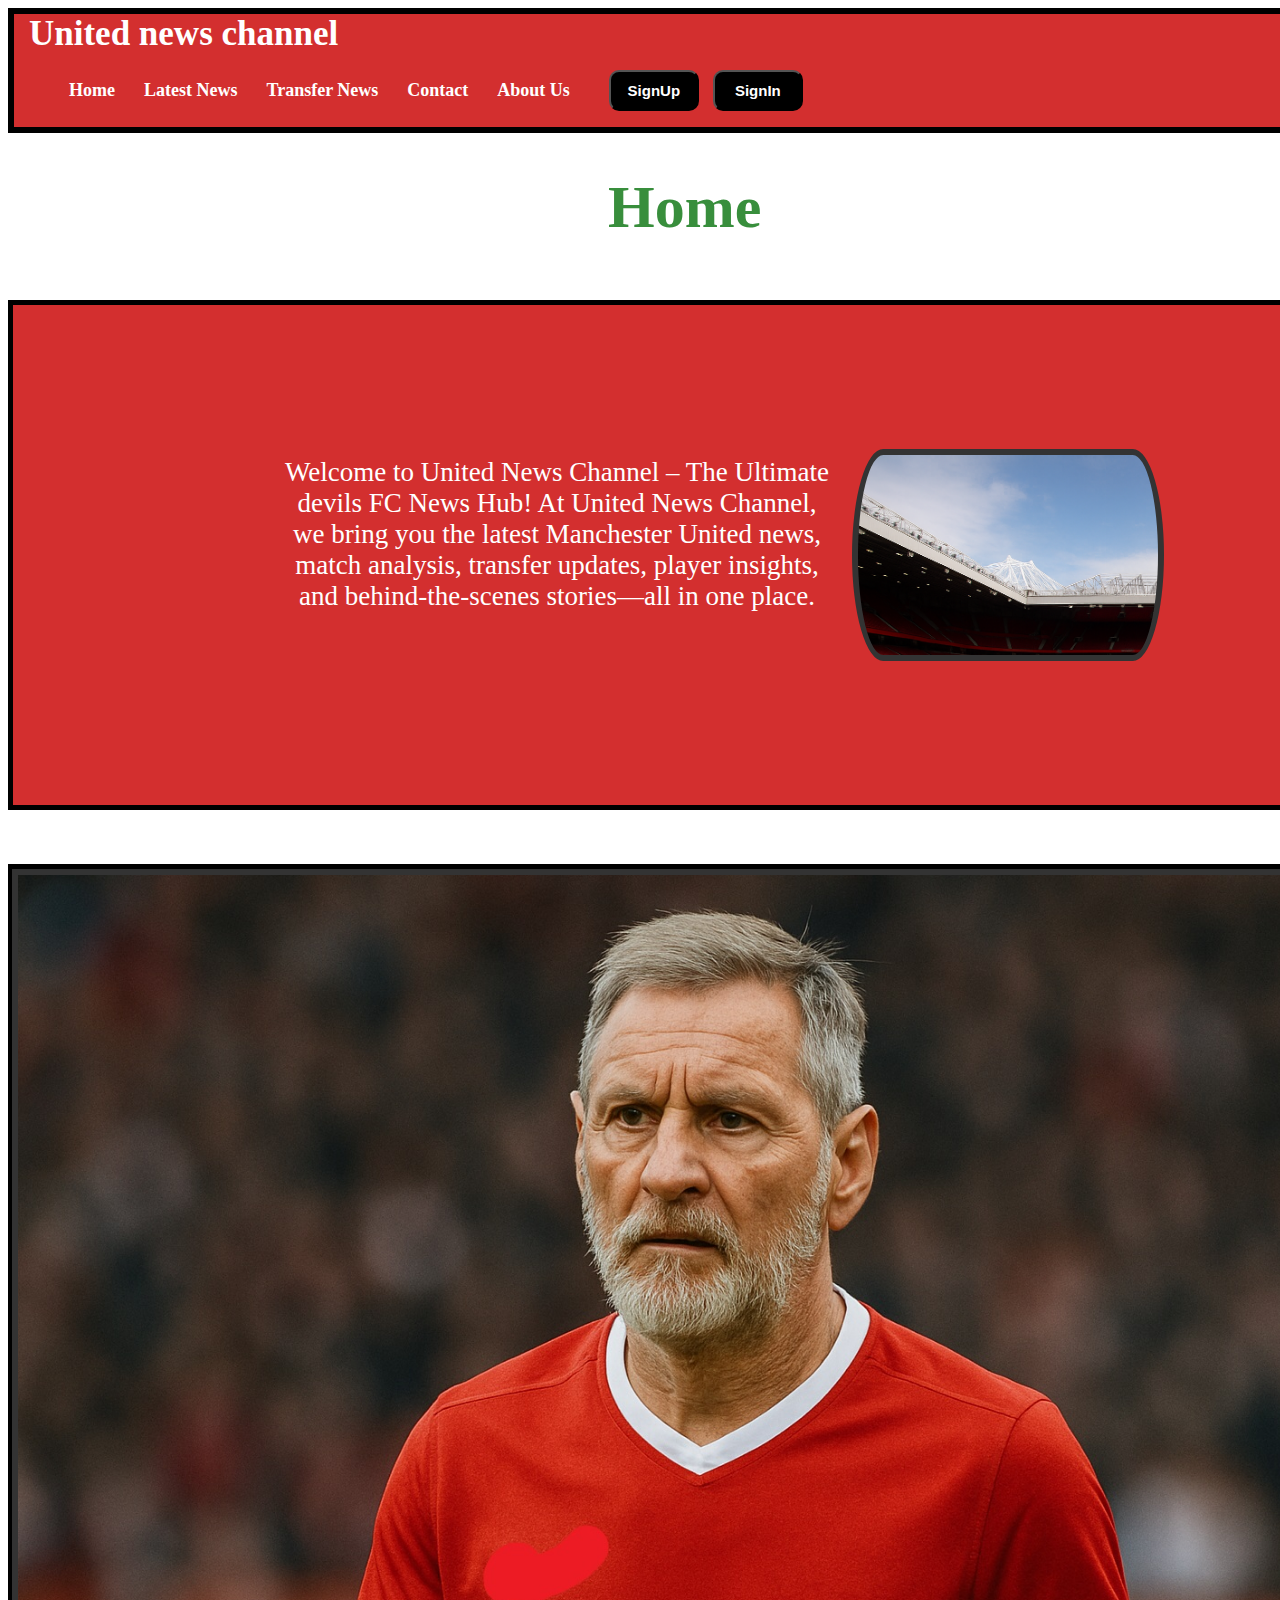
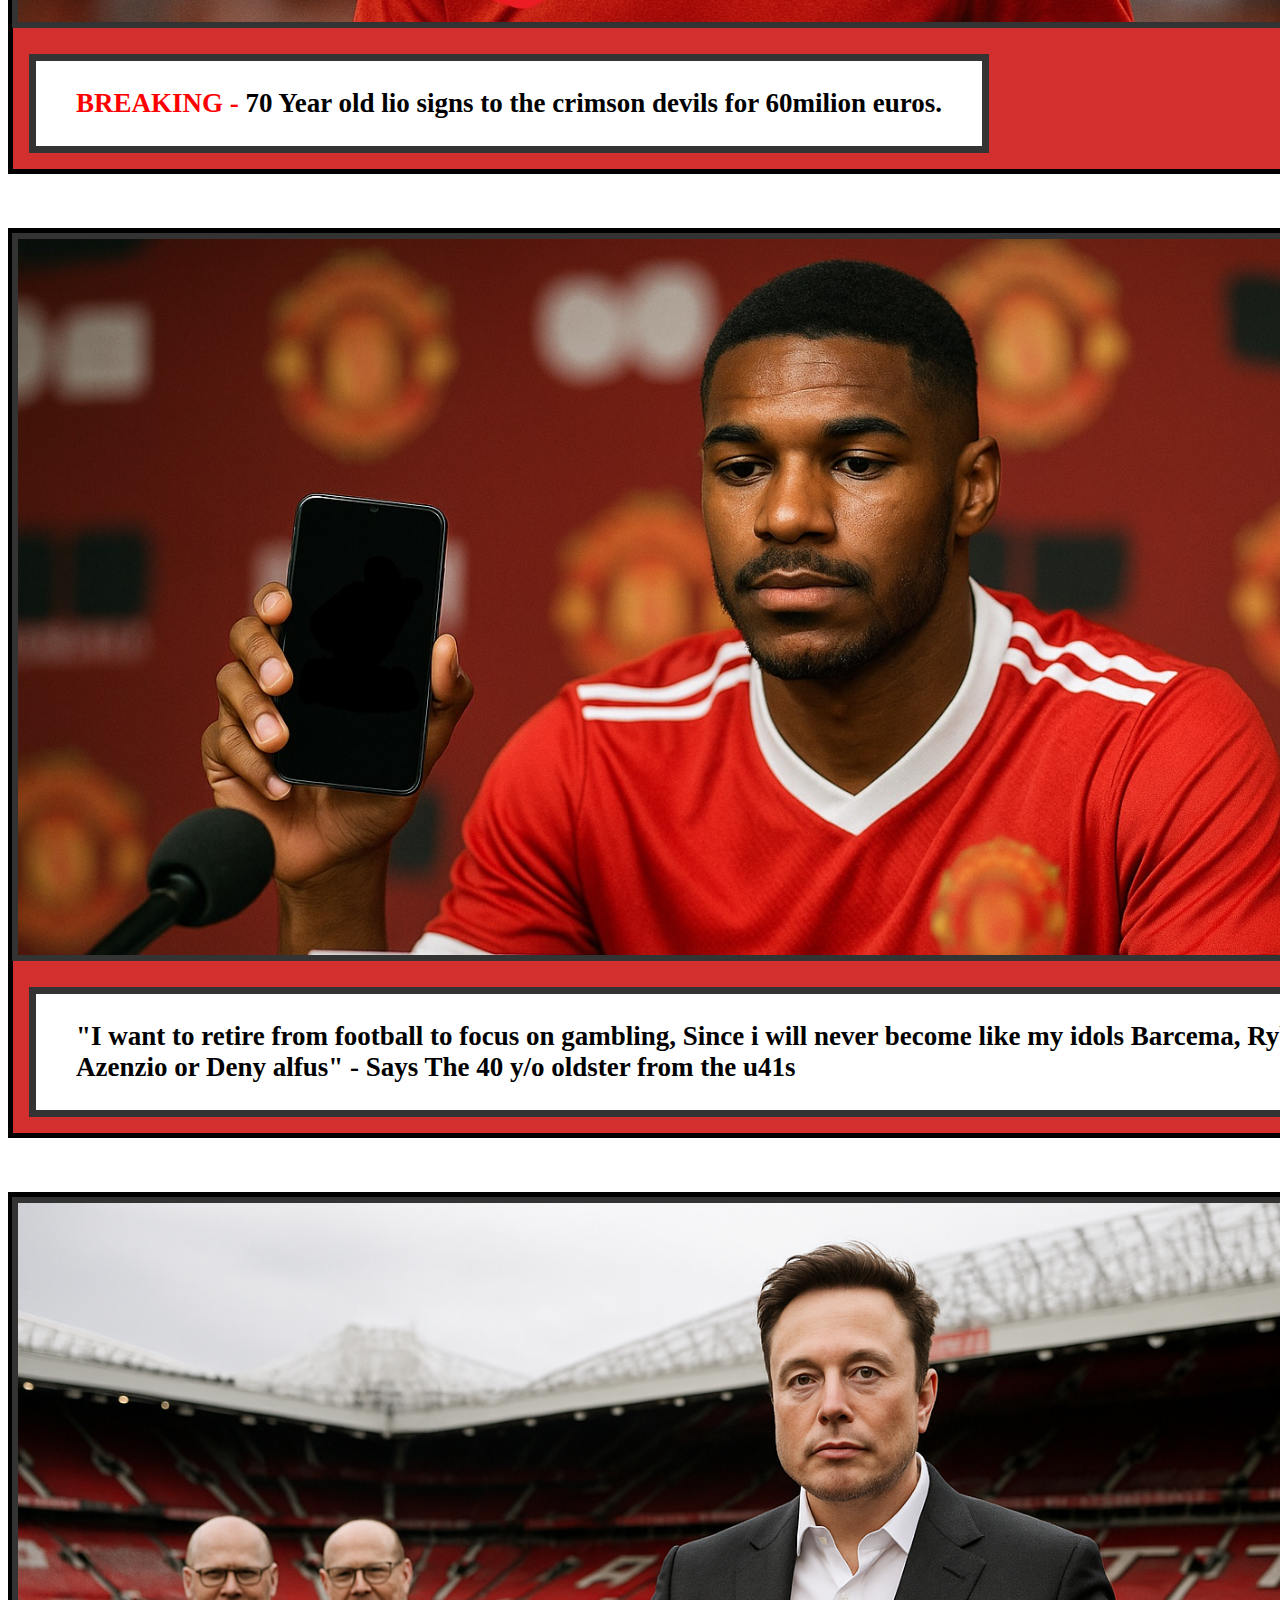
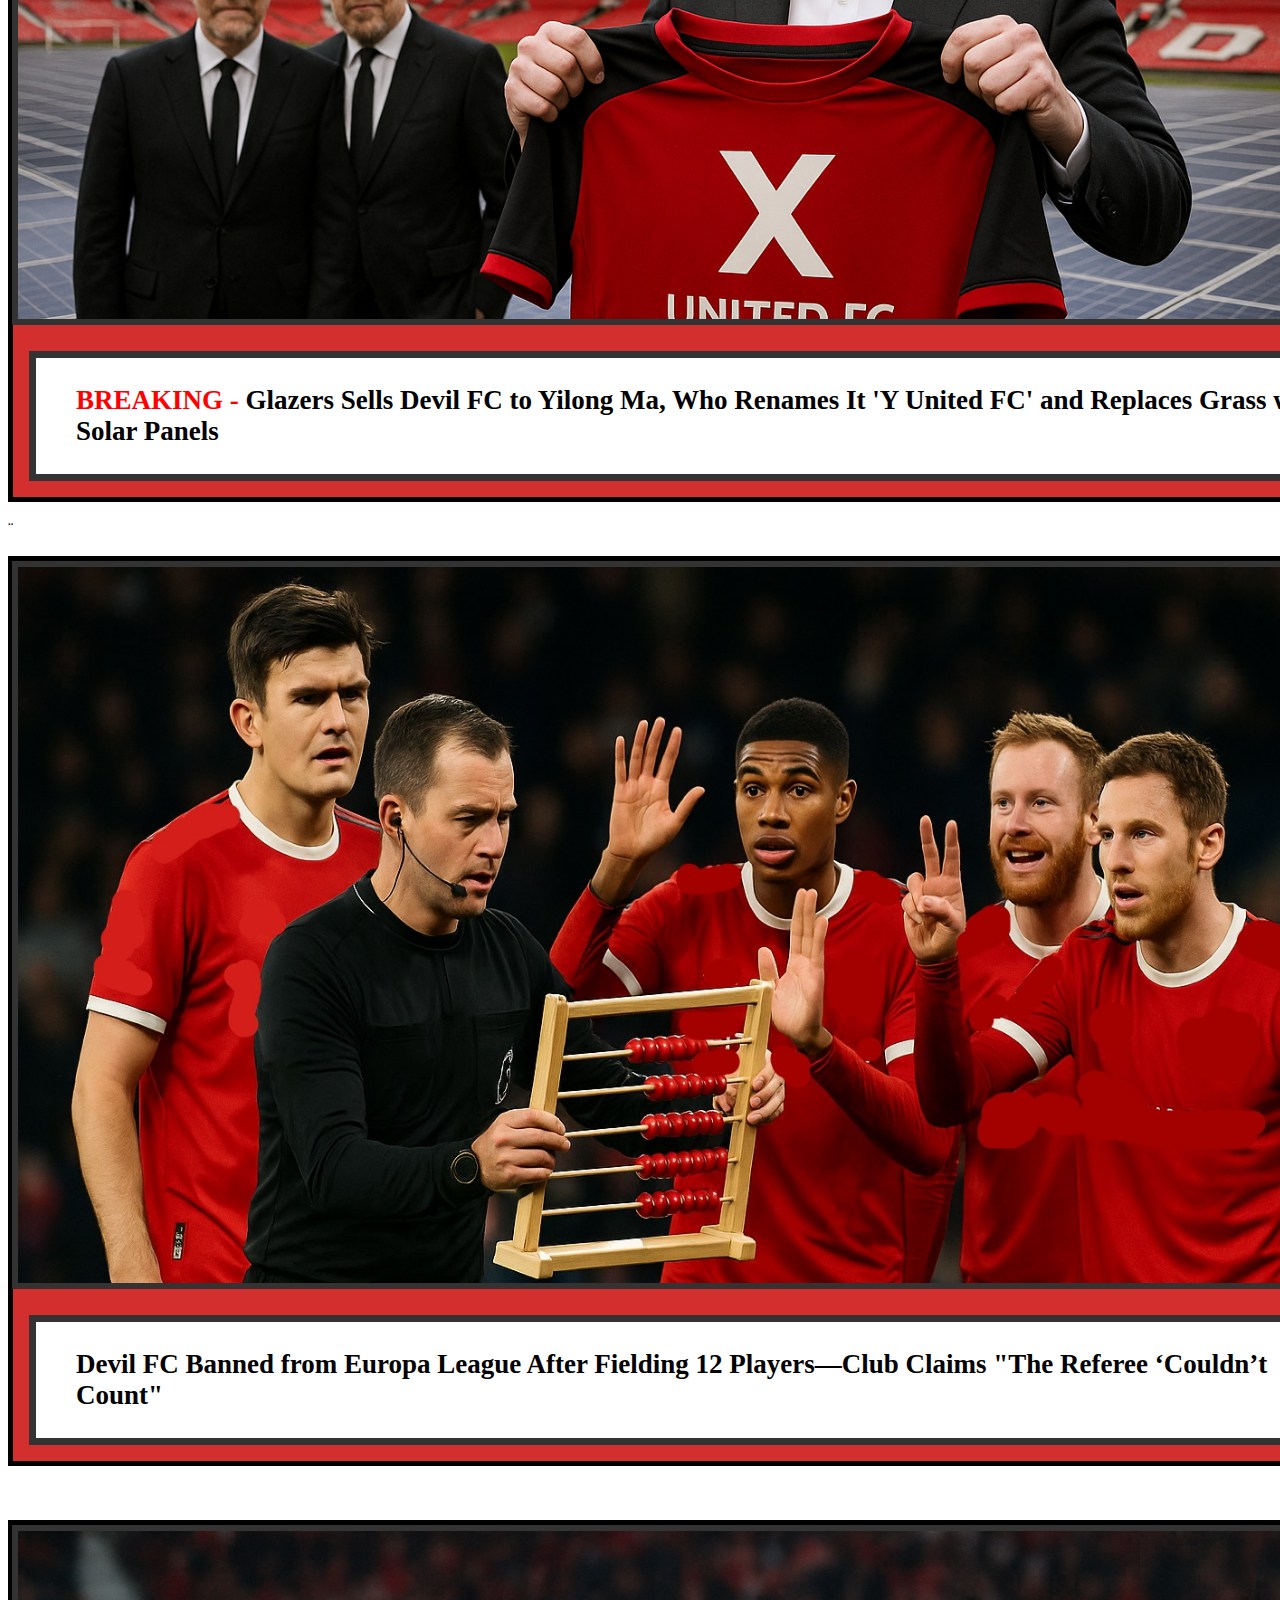
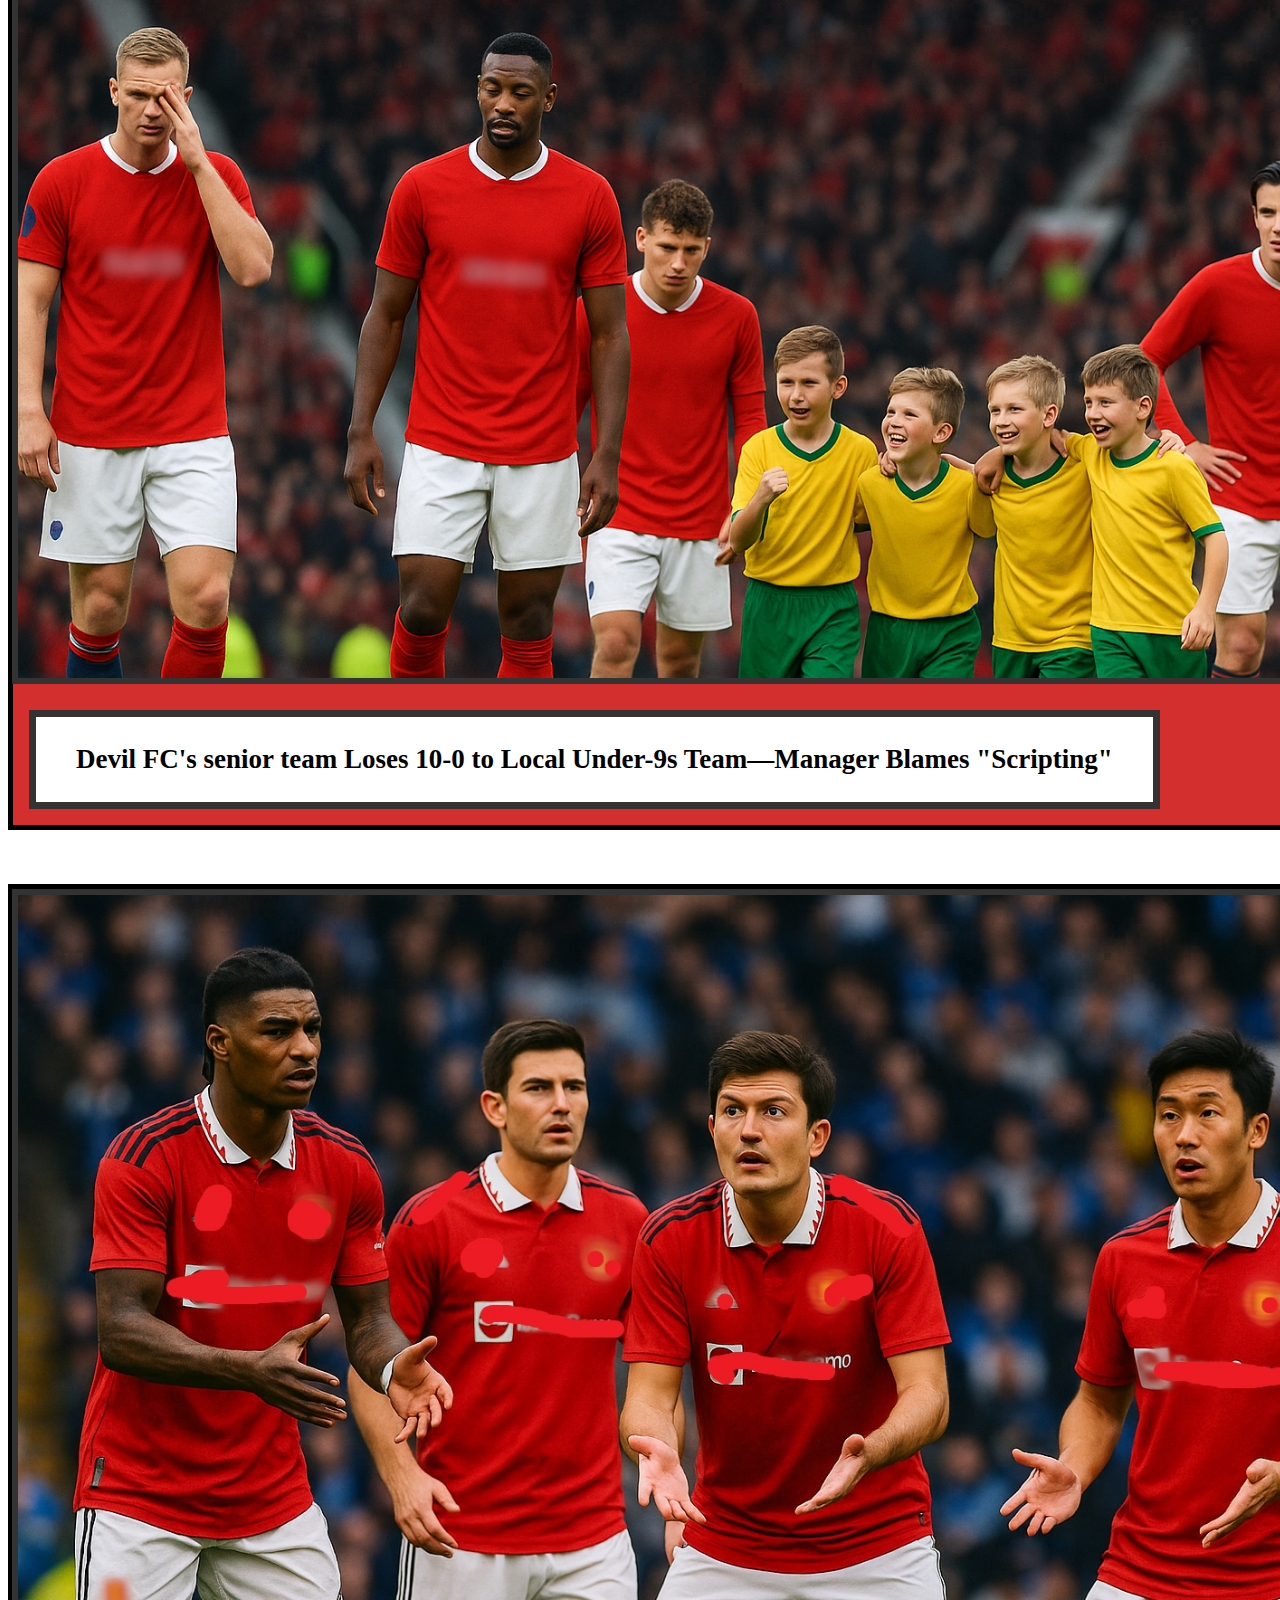
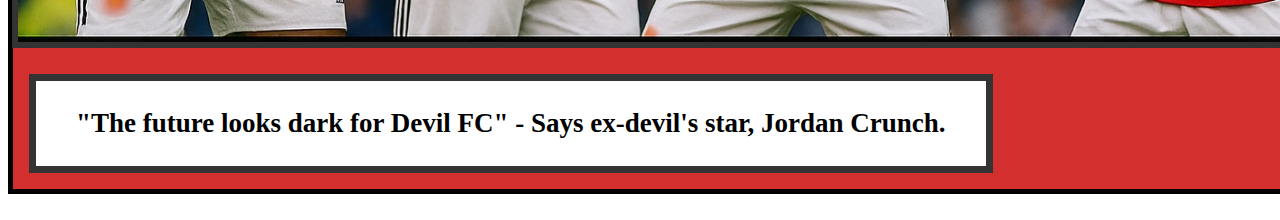
<file: index.html>
<!DOCTYPE html>
<html lang="en"> 
    <head>
      <meta charshet="utf-8"/> 
      <link rel="stylesheet" type="text/css" href="flexBox.css"/>
      <title>United news channel</title>


    </head>
    <body>
      <nav class="navbar">
<div class="navdiv">
  <div class="logo"><a href="#">United news channel</a></div>
</div>
<ul class="vah">
  <li><a href="index.html">Home</a></li>
  <li><a href="mygrid Hemat.html">Latest News</a></li>
  <li><a href="transfer.html">Transfer News</a></li>
  <li><a href="www.google.com">Contact</a></li>
  <li><a href="#">About Us</a></li>
  
  
  <button><a href="#">SignUp</a></button>
  <button><a href="#">SignIn</a></button>
</ul>
      </nav>
                 
      <h1 id="Home">Home</h1>
     

               
                <br> 
<div class="flex-container"> 
                  <div id="left-div1"><p id="text2">Welcome to United News Channel – The Ultimate devils FC News Hub!

                     At United News Channel, we bring you the latest Manchester United news, match analysis, transfer updates, player insights, and behind-the-scenes stories—all in one place. </p></div>
                  <div id="right-div2"> </div>

                 
                
</div>

<br>
<br>
<br>
<div class="flex-container4"> 
  <div id="right-div4"> </div>
  <div id="left-div3"><p id="lille"> 70 Year old lio signs to the crimson devils for 60milion euros. </p></div>
                 

</div>

<br>
<br>
<br>


<div class="flex-container5">
  <div id="right-div5"> </div>
  <div id="left-div6"><p id="lillee"> "I want to retire from football to focus on gambling, Since i will never become like my idols Barcema, Rybary, Azenzio or Deny alfus" - Says The 40 y/o oldster from the u41s</p></div>
</div>

<br>
<br>
<br>

<div class="flex-container6">
  <div id="right-div7"> </div>
  <div id="left-div8"><p id="lilleeee"> Glazers Sells Devil FC to Yilong Ma, Who Renames It 'Y United FC' and Replaces Grass with Solar Panels </p></div>

</div>
<br>¨
<br>
<br>
<div class="flex-container7"> 
  <div id="right-div9"> </div>
<div id="left-div10"><p id="lilleeeee"> Devil FC Banned from Europa League After Fielding 12 Players—Club Claims "The Referee ‘Couldn’t Count" </p></div>
</div>

<br>
<br>
<br>

<div class="flex-container8">
  <div id="right-div11"> </div>
  <div id="left-div12"><p id="lilles"> Devil FC's senior team Loses 10-0 to Local Under-9s Team—Manager Blames "Scripting" </p></div>
</div>

<br>
<br>
<br>

<div class="flex-container9">
  <div id="right-div13"> </div>
  <div id="left-div14"><p id="lilless">"The future looks dark for Devil FC" - Says ex-devil's star, Jordan Crunch.</p></div>
</div>
<br>
</body>
</html>
</file>
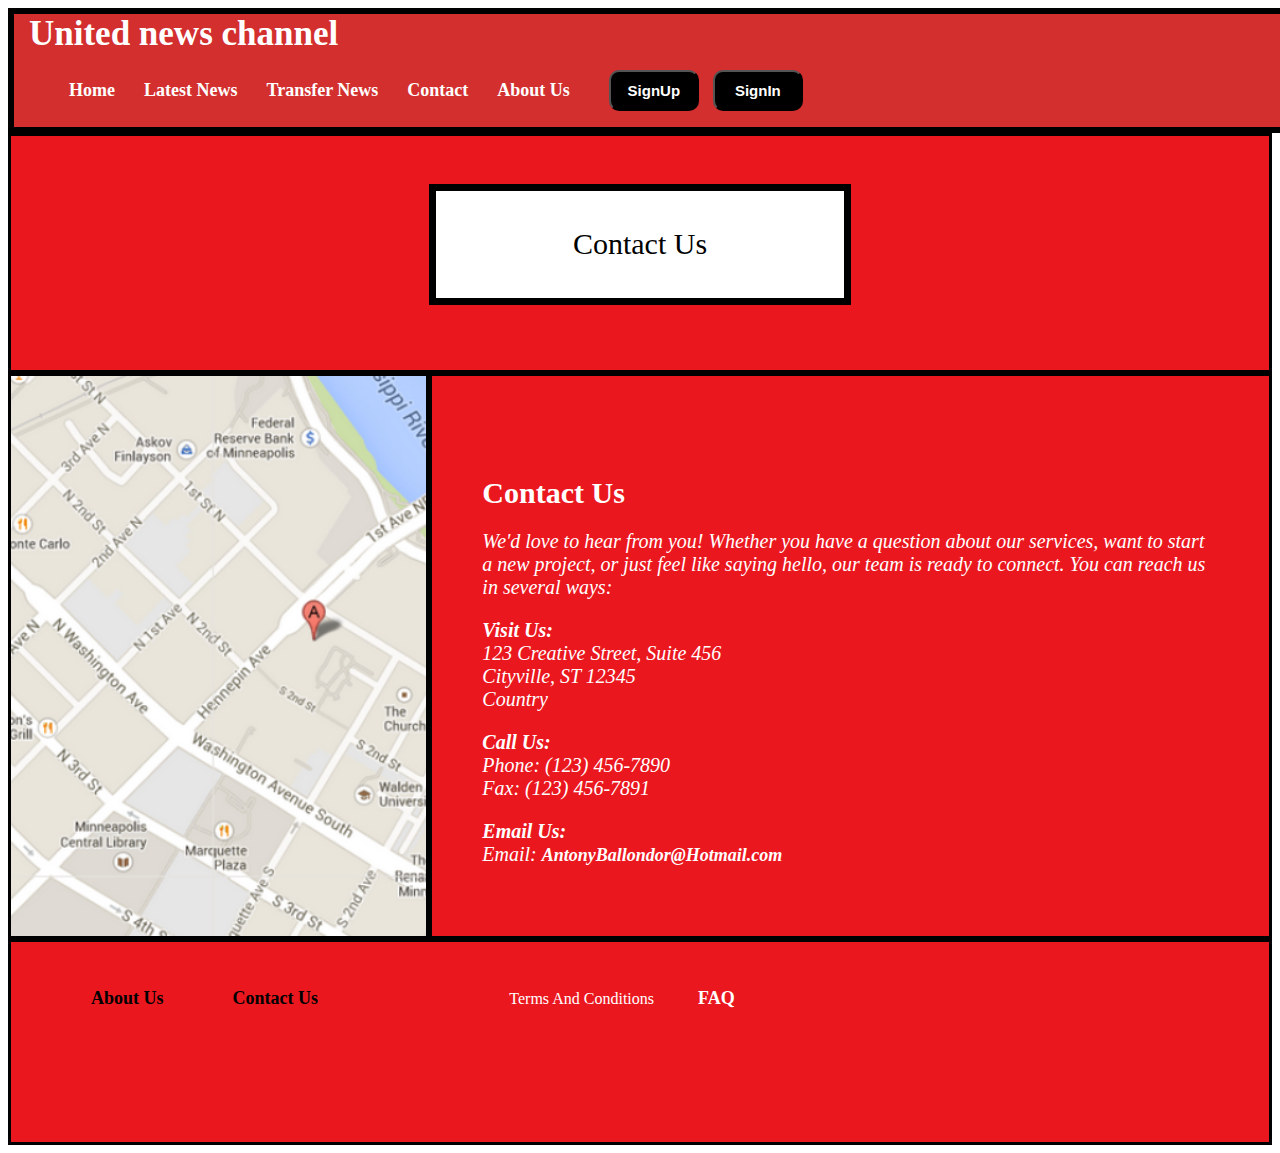
<file: ContactUs.HTML>
<!DOCTYPE html>
<html lang="en">
<head>
    <meta charset="UTF-8">
    <title>Contact Us</title>
    <link rel="stylesheet" href="ContactUs.CSS">

</head>
<body>
    <nav class="navbar">
        <div class="navdiv">
          <div class="logo"><a href="#">United news channel</a></div>
        </div>
        <ul class="vah">
          <li><a href="index.html">Home</a></li>
          <li><a href="mygrid Hemat.html">Latest News</a></li>
          <li><a href="transfer.html">Transfer News</a></li>
          <li><a href="ContactUs.HTML">Contact</a></li>
          <li><a href="index2.html">About Us</a></li>
          
          
          <button><a href="#">SignUp</a></button>
          <button><a href="#">SignIn</a></button>
        </ul>
              </nav>
 
    <div class="container">


    <div id="div1">
       
    </div>  


    <div id="div2">
        <p>Contact Us</p>
    </div>

    <div id="div3">
    
        <li id="Contact" >
            <strong id="Contact2">Contact Us</strong><br>
            <p>
              We'd love to hear from you! Whether you have a question about our services, want to start a new project, or just feel like saying hello, our team is ready to connect. You can reach us in several ways:
            </p>
            <p><strong>Visit Us:</strong><br>
              123 Creative Street, Suite 456<br>
              Cityville, ST 12345<br>
              Country
            </p>
            <p><strong>Call Us:</strong><br>
              Phone: (123) 456-7890<br>
              Fax: (123) 456-7891
            </p>
            <p><strong>Email Us:</strong><br>
              Email: <a href="AntonyBallondor@Hotmail.com">AntonyBallondor@Hotmail.com</a>
            </p>
          </li>
       
    </div>  
    
    <div id="static-image">
        <img src="Screenshot 2025-05-06 132050.png" alt="A descriptive alt text" style="width:100%; max-width:800px;">
    </div>

    <div id="footer">
        <ul class="info-list">
            <li><a href="index2.html">About Us</a></li>
            <li><a href="ContactUs.HTML">Contact Us</a></li>
          </ul>
    </div>

    <div id="footer2">
        <ul class="info-list2">
            <li>Terms And Conditions</li>
            <li><a href="FAQ.html">FAQ</a></li>
          </ul>
    </div>


</body>
</html>
</file>
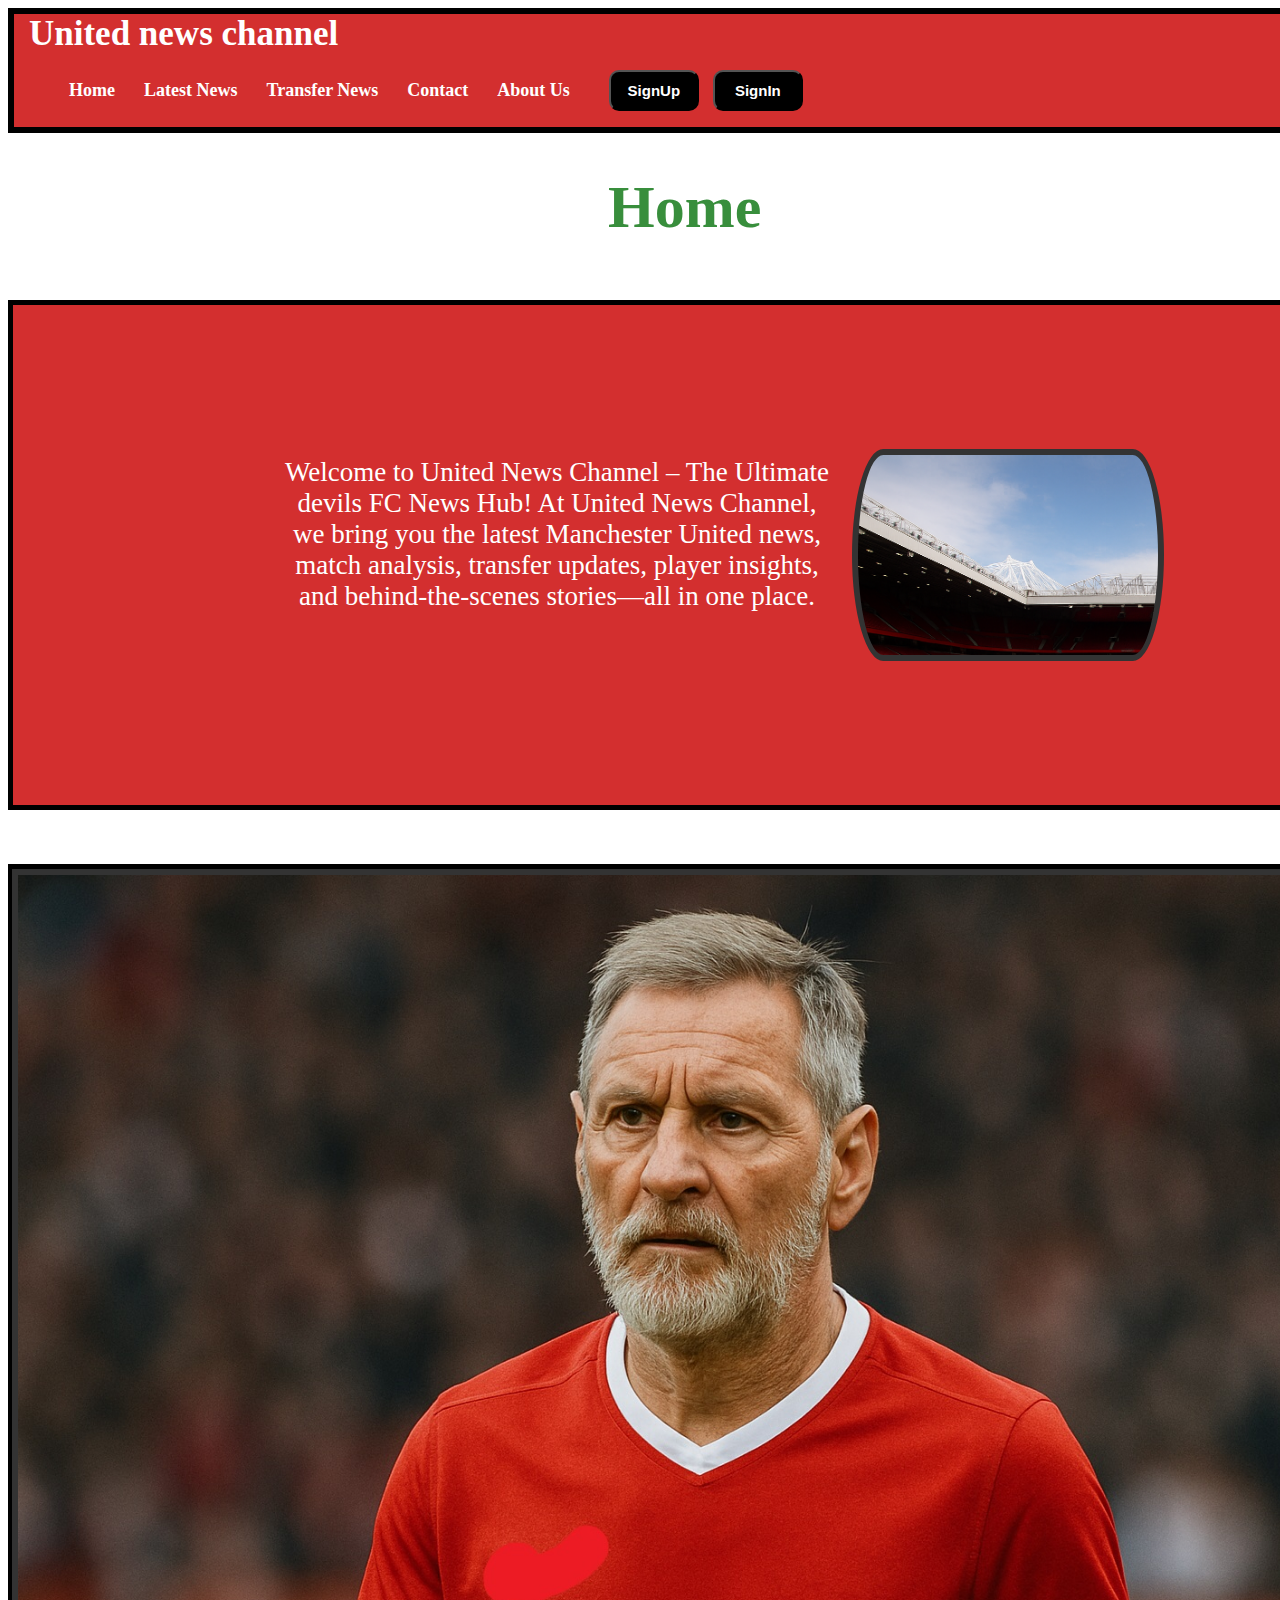
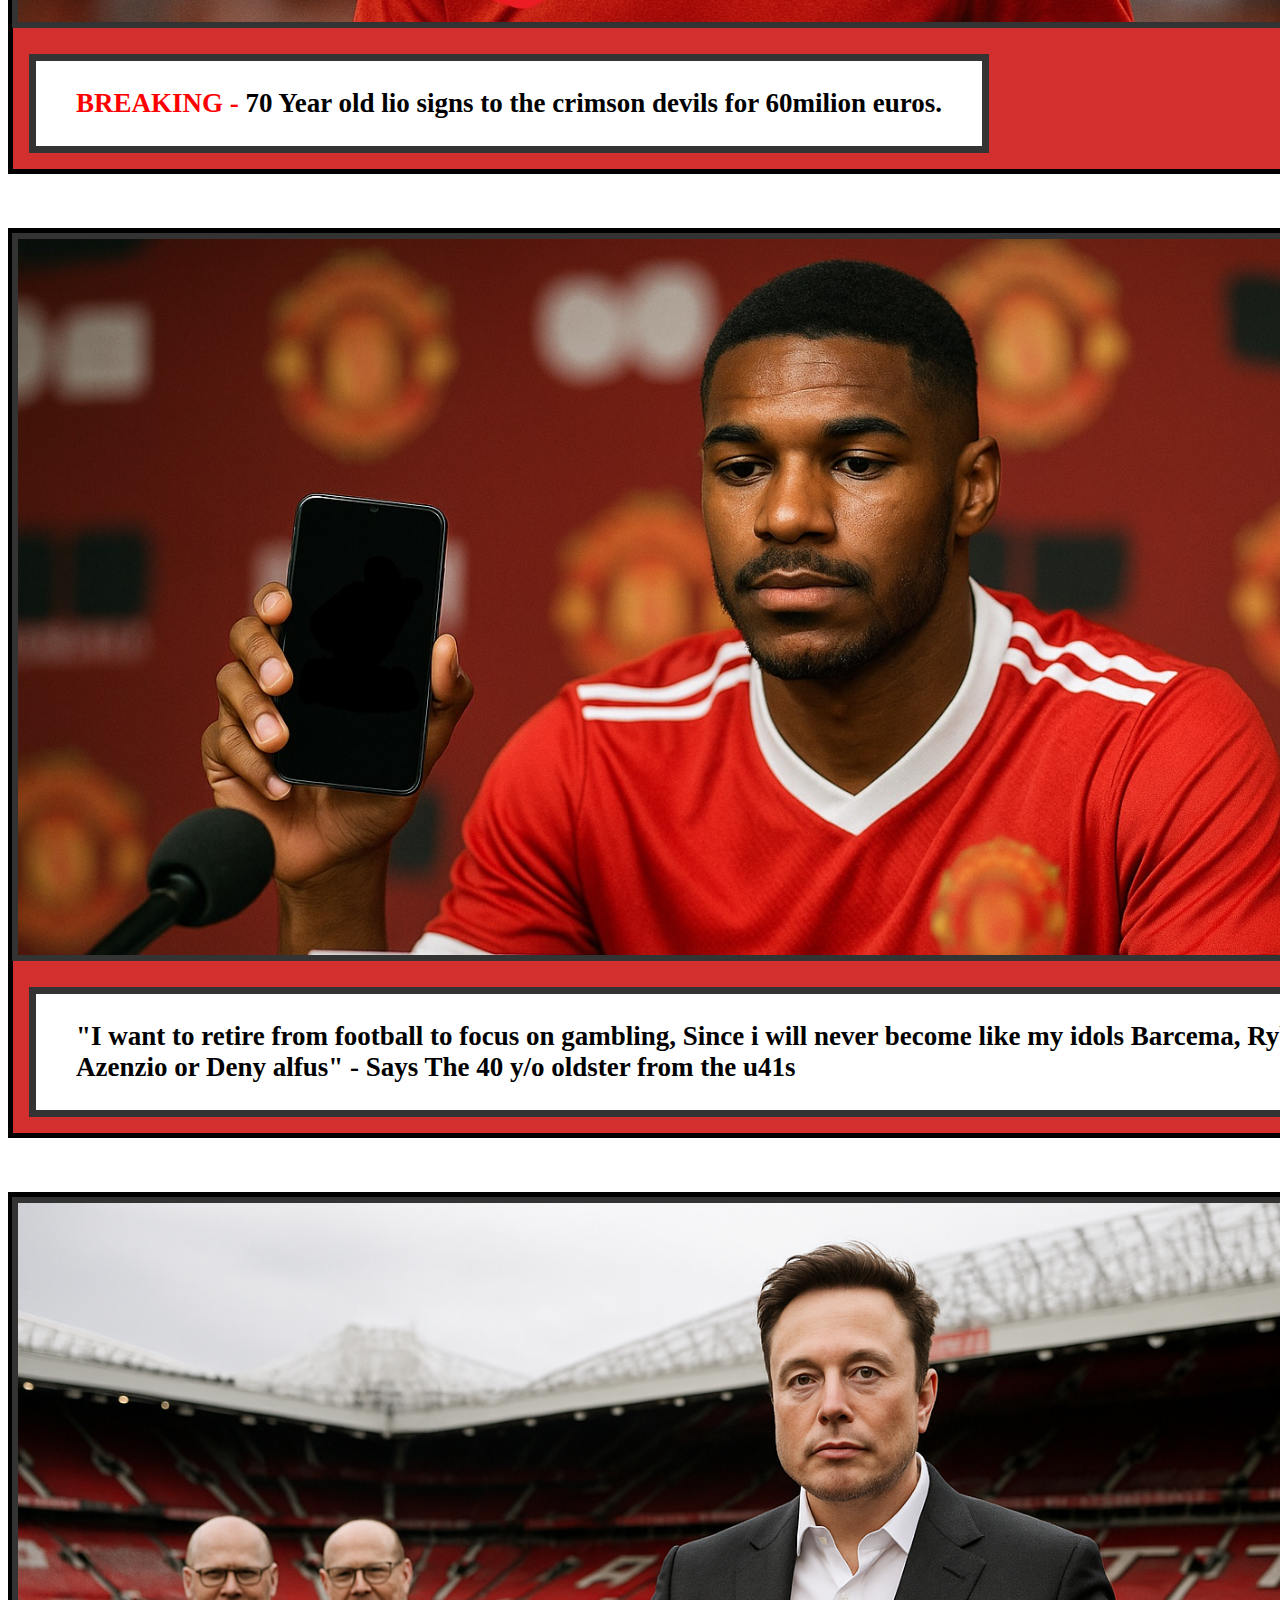
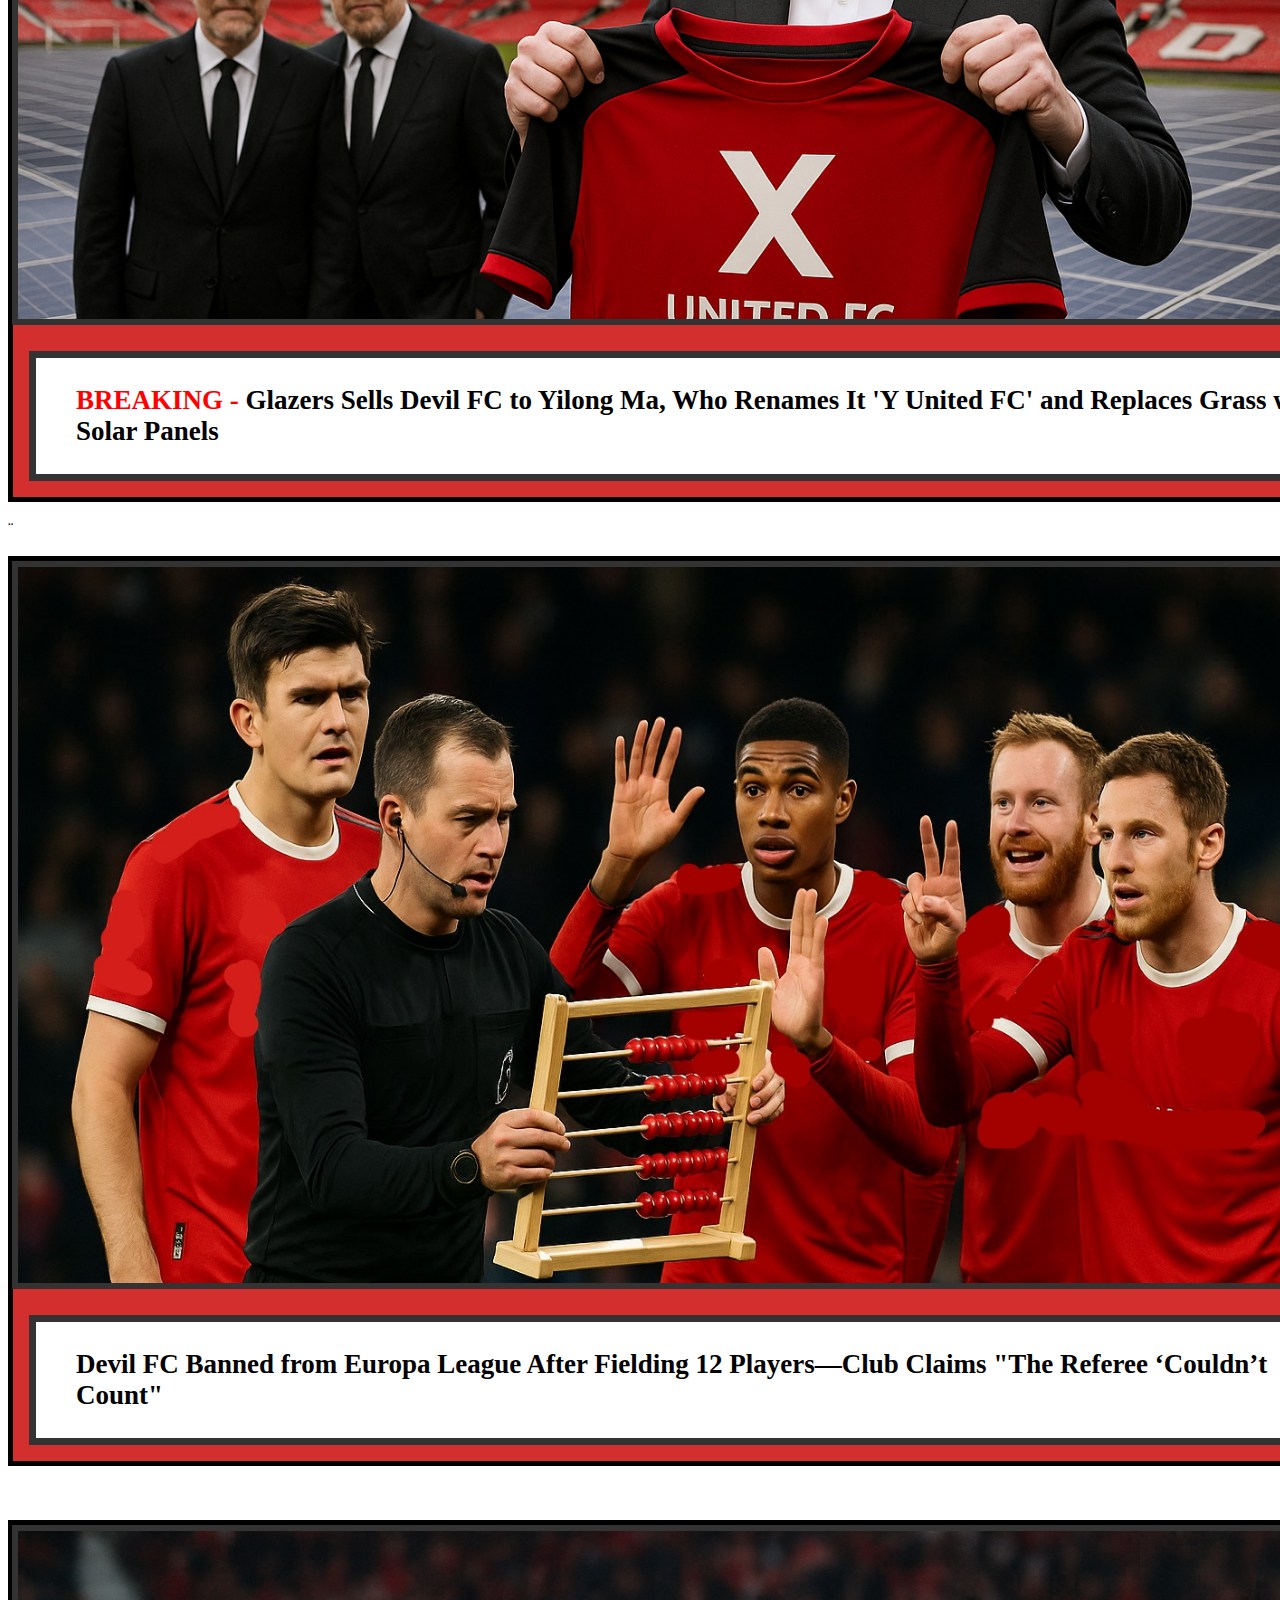
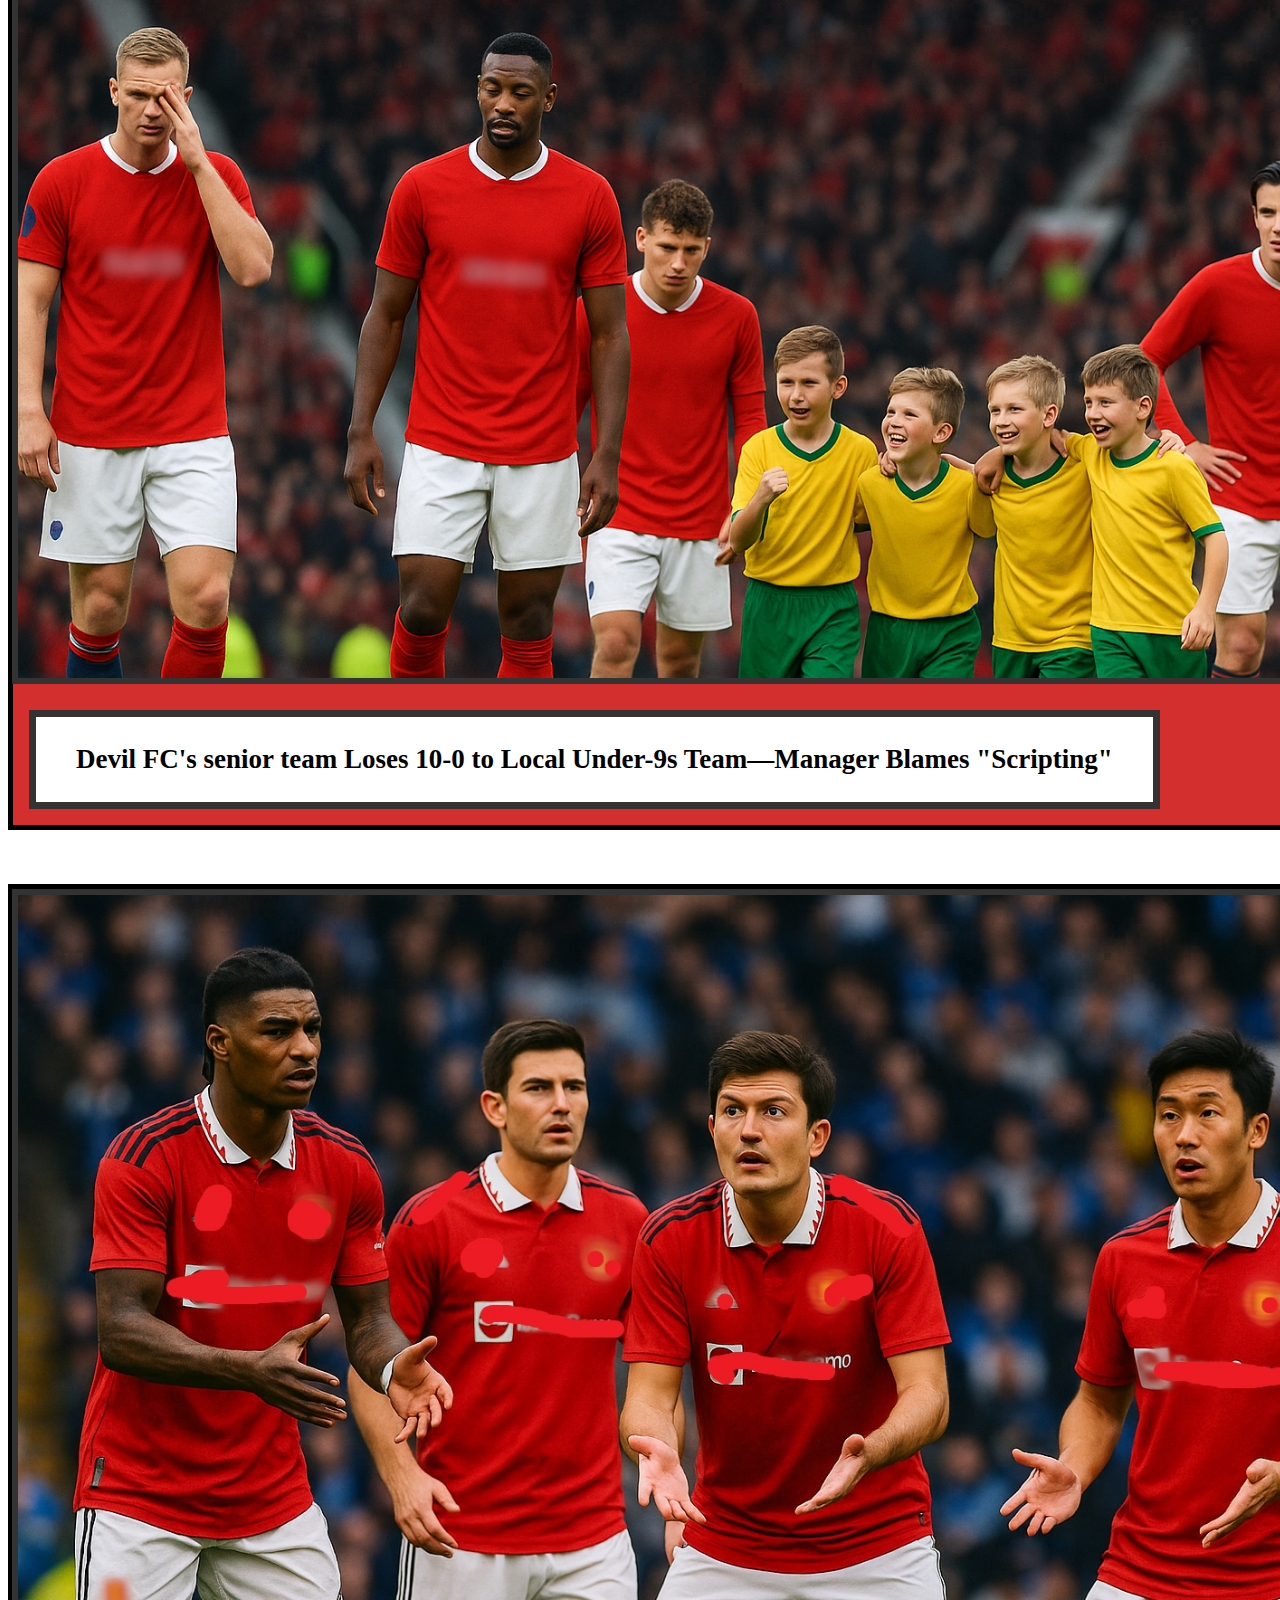
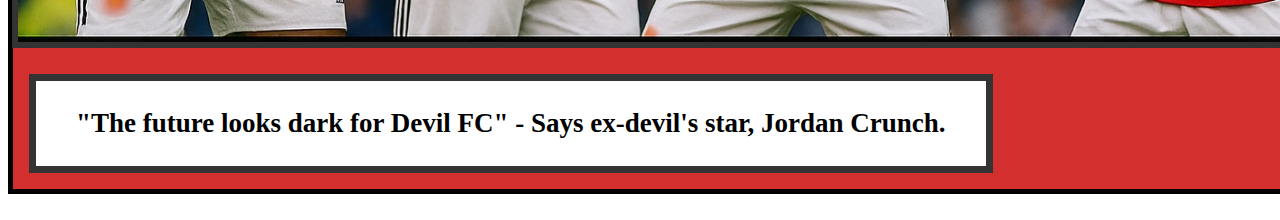
<file: flexBox.html>
<!DOCTYPE html>
<html lang="en"> 
    <head>
      <meta charshet="utf-8"/> 
      <link rel="stylesheet" type="text/css" href="flexBox.css"/>
      <title>United news channel</title>


    </head>
    <body>
      <nav class="navbar">
<div class="navdiv">
  <div class="logo"><a href="#">United news channel</a></div>
</div>
<ul class="vah">
  <li><a href="flexBox.html">Home</a></li>
  <li><a href="mygrid Hemat.html">Latest News</a></li>
  <li><a href="transfer.html">Transfer News</a></li>
  <li><a href="www.google.com">Contact</a></li>
  <li><a href="#">About Us</a></li>
  
  
  <button><a href="#">SignUp</a></button>
  <button><a href="#">SignIn</a></button>
</ul>
      </nav>
                 
      <h1 id="Home">Home</h1>
     

               
                <br> 
<div class="flex-container"> 
                  <div id="left-div1"><p id="text2">Welcome to United News Channel – The Ultimate devils FC News Hub!

                     At United News Channel, we bring you the latest Manchester United news, match analysis, transfer updates, player insights, and behind-the-scenes stories—all in one place. </p></div>
                  <div id="right-div2"> </div>

                 
                
</div>

<br>
<br>
<br>
<div class="flex-container4"> 
  <div id="right-div4"> </div>
  <div id="left-div3"><p id="lille"> 70 Year old lio signs to the crimson devils for 60milion euros. </p></div>
                 

</div>

<br>
<br>
<br>


<div class="flex-container5">
  <div id="right-div5"> </div>
  <div id="left-div6"><p id="lillee"> "I want to retire from football to focus on gambling, Since i will never become like my idols Barcema, Rybary, Azenzio or Deny alfus" - Says The 40 y/o oldster from the u41s</p></div>
</div>

<br>
<br>
<br>

<div class="flex-container6">
  <div id="right-div7"> </div>
  <div id="left-div8"><p id="lilleeee"> Glazers Sells Devil FC to Yilong Ma, Who Renames It 'Y United FC' and Replaces Grass with Solar Panels </p></div>

</div>
<br>¨
<br>
<br>
<div class="flex-container7"> 
  <div id="right-div9"> </div>
<div id="left-div10"><p id="lilleeeee"> Devil FC Banned from Europa League After Fielding 12 Players—Club Claims "The Referee ‘Couldn’t Count" </p></div>
</div>

<br>
<br>
<br>

<div class="flex-container8">
  <div id="right-div11"> </div>
  <div id="left-div12"><p id="lilles"> Devil FC's senior team Loses 10-0 to Local Under-9s Team—Manager Blames "Scripting" </p></div>
</div>

<br>
<br>
<br>

<div class="flex-container9">
  <div id="right-div13"> </div>
  <div id="left-div14"><p id="lilless">"The future looks dark for Devil FC" - Says ex-devil's star, Jordan Crunch.</p></div>
</div>
<br>
</body>
</html>
</file>
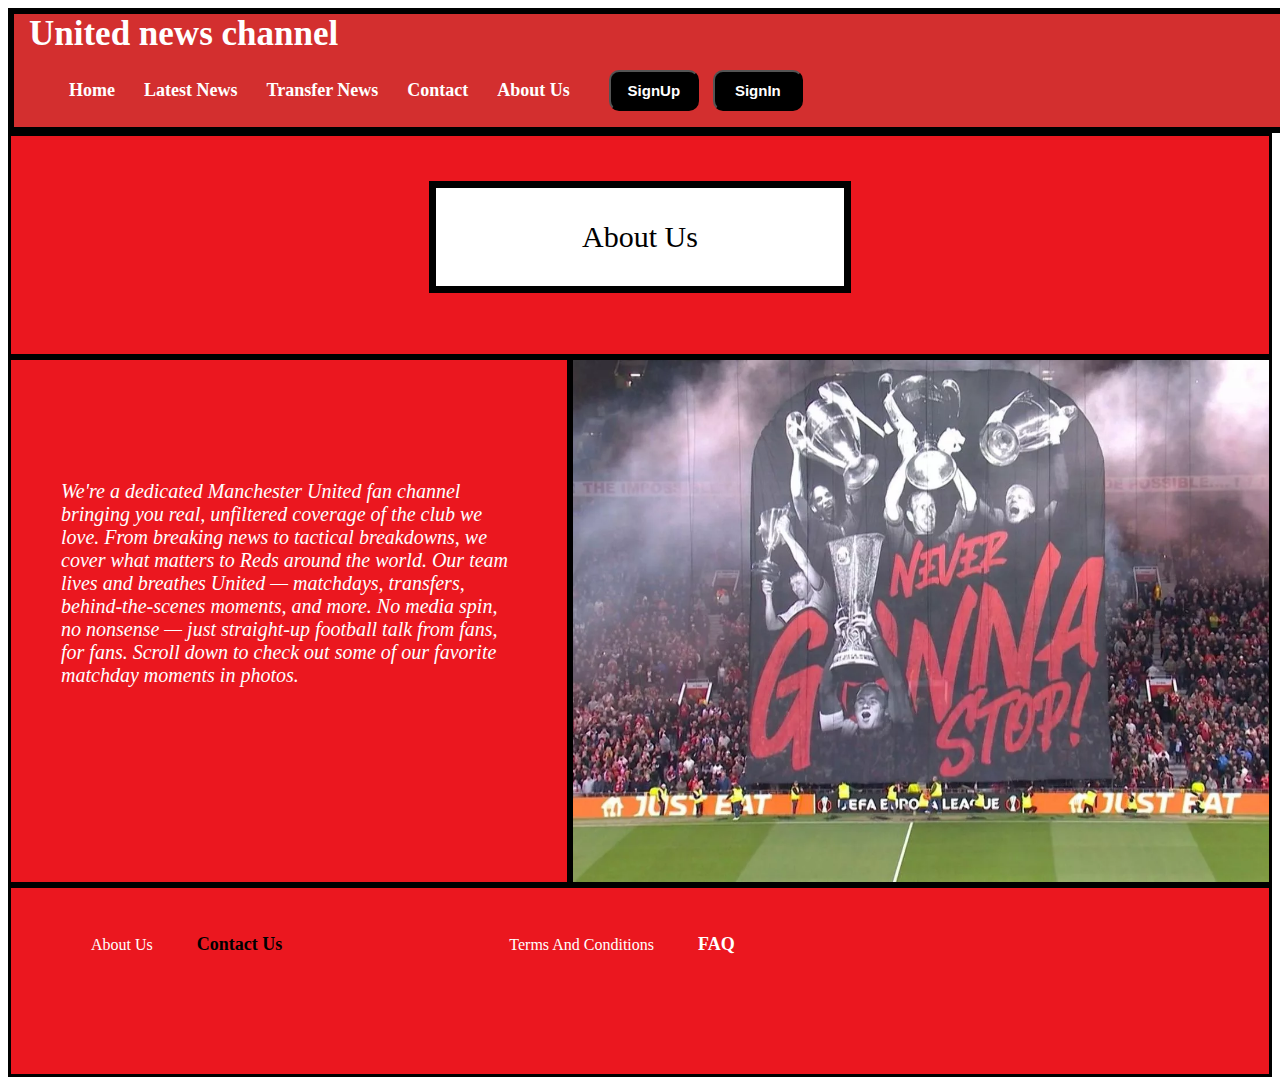
<file: index2.html>
<!DOCTYPE html>
<html lang="en">
<head>
    <meta charset="UTF-8">
    <title>Contact Us</title>
    <link rel="stylesheet" href="index2.css">

</head>
<body>

      <nav class="navbar">
<div class="navdiv">
  <div class="logo"><a href="#">United news channel</a></div>
</div>
<ul class="vah">
  <li><a href="index.html">Home</a></li>
  <li><a href="mygrid Hemat.html">Latest News</a></li>
  <li><a href="transfer.html">Transfer News</a></li>
  <li><a href="ContactUs.HTML">Contact</a></li>
  <li><a href="index2.html">About Us</a></li>
  
  
  <button><a href="#">SignUp</a></button>
  <button><a href="#">SignIn</a></button>
</ul>
      </nav>
 
    <div class="container">


    <div id="div1">
       
    </div>  


    <div id="div2">
        <p>About Us</p>
    </div>

    <div id="div3">
    
        <p>We're a dedicated Manchester United fan channel bringing you real, unfiltered coverage of the club we love.
        From breaking news to tactical breakdowns, we cover what matters to Reds around the world.
        Our team lives and breathes United — matchdays, transfers, behind-the-scenes moments, and more.
        No media spin, no nonsense — just straight-up football talk from fans, for fans.
        Scroll down to check out some of our favorite matchday moments in photos.</p>

       
    </div>  
    <div id="static-image">
        <img src="TIFO.webp" alt="A descriptive alt text" style="width:100%; max-width:800px;">
    </div>

    <div id="footer">
        <ul class="info-list">
            <li>About Us</li>
            <li><a href="ContactUs.HTML">Contact Us</a></li>
          </ul>
    </div>

    <div id="footer2">
        <ul class="info-list2">
            <li>Terms And Conditions</li>
            <li><a href="FAQ.html">FAQ</a></li>
          </ul>
    </div>

    
    
   


</body>
</html>
</file>
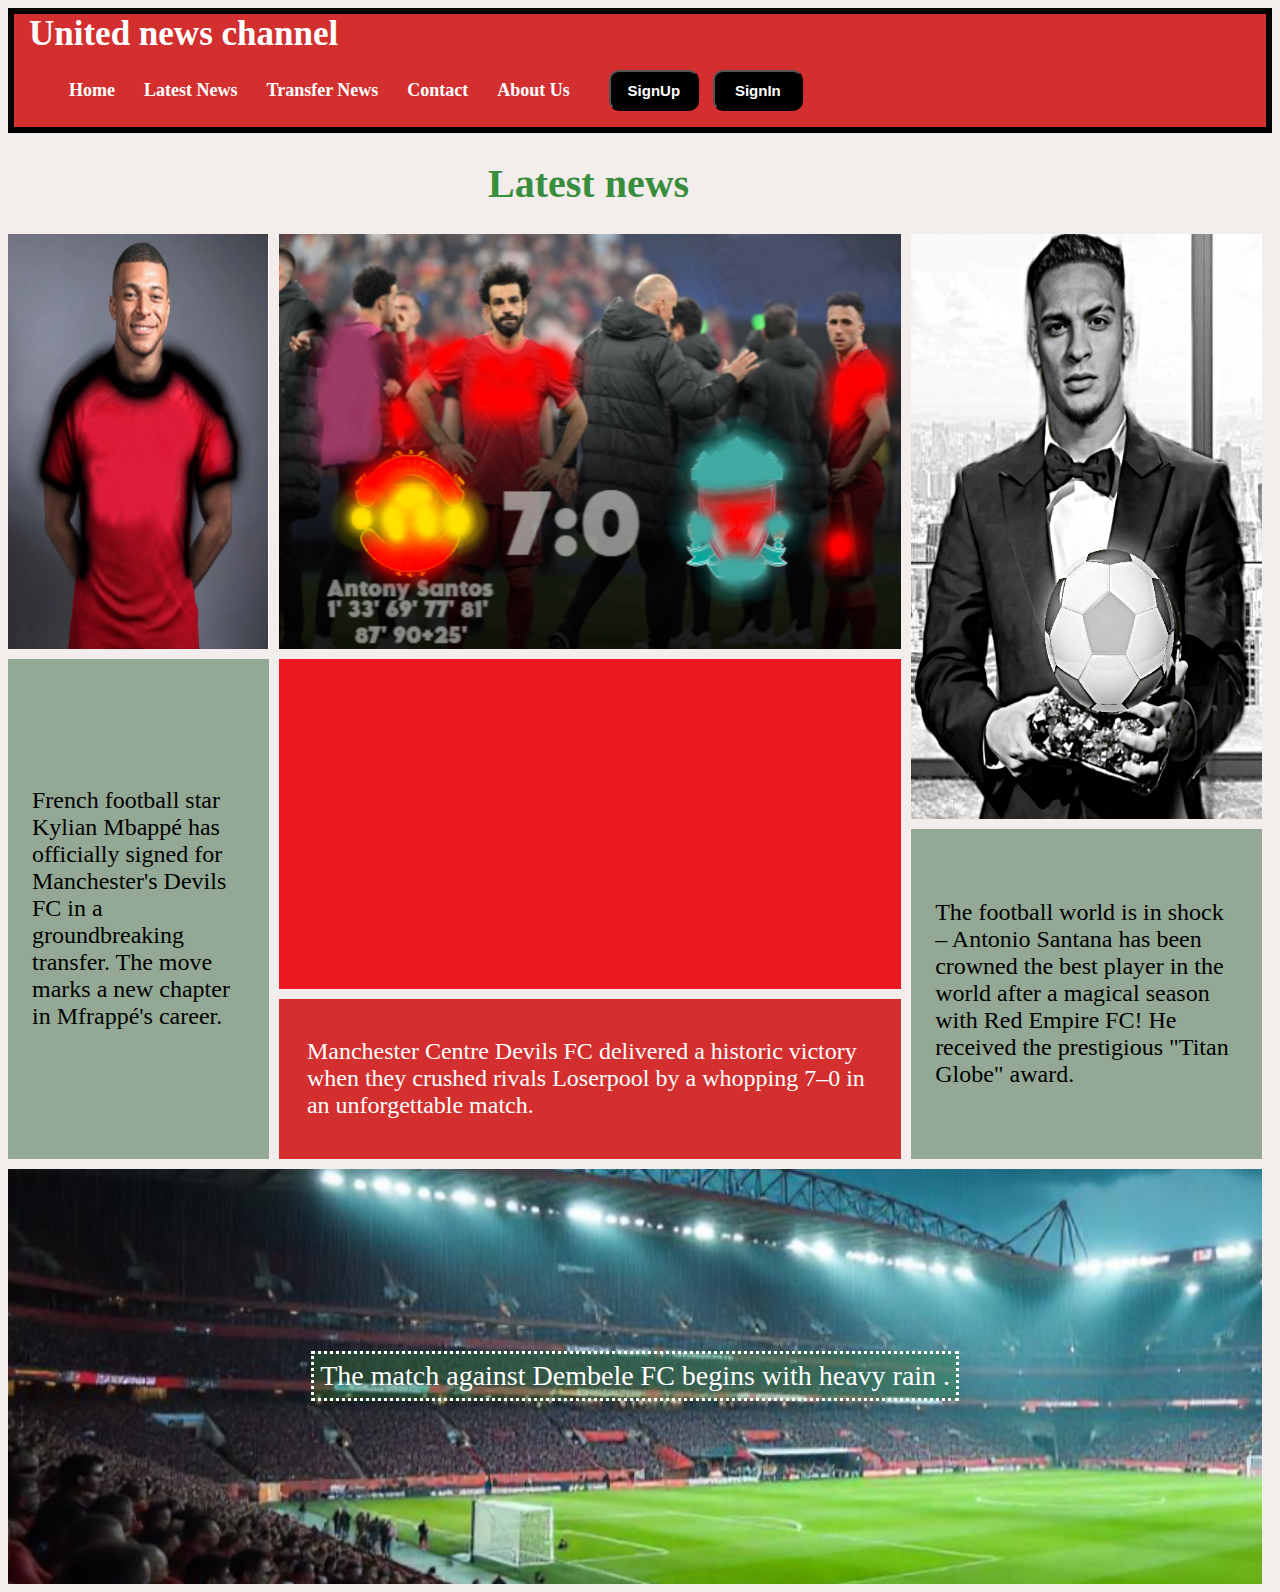
<file: mygrid Hemat.html>
<!DOCTYPE html>
<html lang="en"> 
    <head>
      <meta charshet="utf-8"/> 
      <link rel="stylesheet" type="text/css" href="mystylegrid Hemat.css"/>
      <title>latest</title>

    </head>
    <body>
 <nav class="navbar">
<div class="navdiv">
  <div class="logo"><a href="#">United news channel</a></div>
</div>
<ul class="vah">
  <li><a href="index.html">Home</a></li>
  <li><a href="mygrid Hemat.html">Latest News</a></li>
  <li><a href="transfer.html">Transfer News</a></li>
  <li><a href="ContactUs.HTML">Contact</a></li>
  <li><a href="index2.html">About Us</a></li>
  
  
  <button><a href="#">SignUp</a></button>
  <button><a href="#">SignIn</a></button>
</ul>
      </nav>

<h1 id="latest">Latest news</h1>

                
<div class="parent"> 
                  <div id="grid-div11"><img id="mb"  src="mbabo.jpg" alt="mbappe"></div>
                  <div id="grid-div22"><img id="hej"  src="Skärmbild 2025-02-19 134519.png" alt="7.0 Win over Liverpool"></div>
                  <div id="grid-div33"><p id="textu">French football star Kylian Mbappé has officially signed for Manchester's Devils FC in a groundbreaking transfer. The move marks a new chapter in Mfrappé's career.
                    
                    
</p></div>
                  <div id="grid-div44"><p id="textuv">The match against Dembele FC begins with heavy rain
                    .</p></div>
            
                  <div id="grid-div66"><p id="textus">The football world is in shock – Antonio Santana has been crowned the best player in the world after a magical season with Red Empire FC! He received the prestigious "Titan Globe" award.
 </p></div>
                  <div id="grid-div77">
                    <iframe width="625" height="230" src="https://www.youtube.com/embed/bXQtwB9zeS8?si=lhO4KsucoW029FD1" title="YouTube video player" frameborder="0" allow="accelerometer; autoplay; clipboard-write; encrypted-media; gyroscope; picture-in-picture; web-share" referrerpolicy="strict-origin-when-cross-origin" allowfullscreen></iframe></div>
                  <div id="grid-div88"><p id="textua">Manchester Centre Devils FC delivered a historic victory when they crushed rivals Loserpool by a whopping 7–0 in an unforgettable match.
              </p></div>
                  <div id="grid-div99"><img id="andora" src="ananadora2.jpg" alt=""></div>

                

                
                
</div>
</body>
</html>
</file>
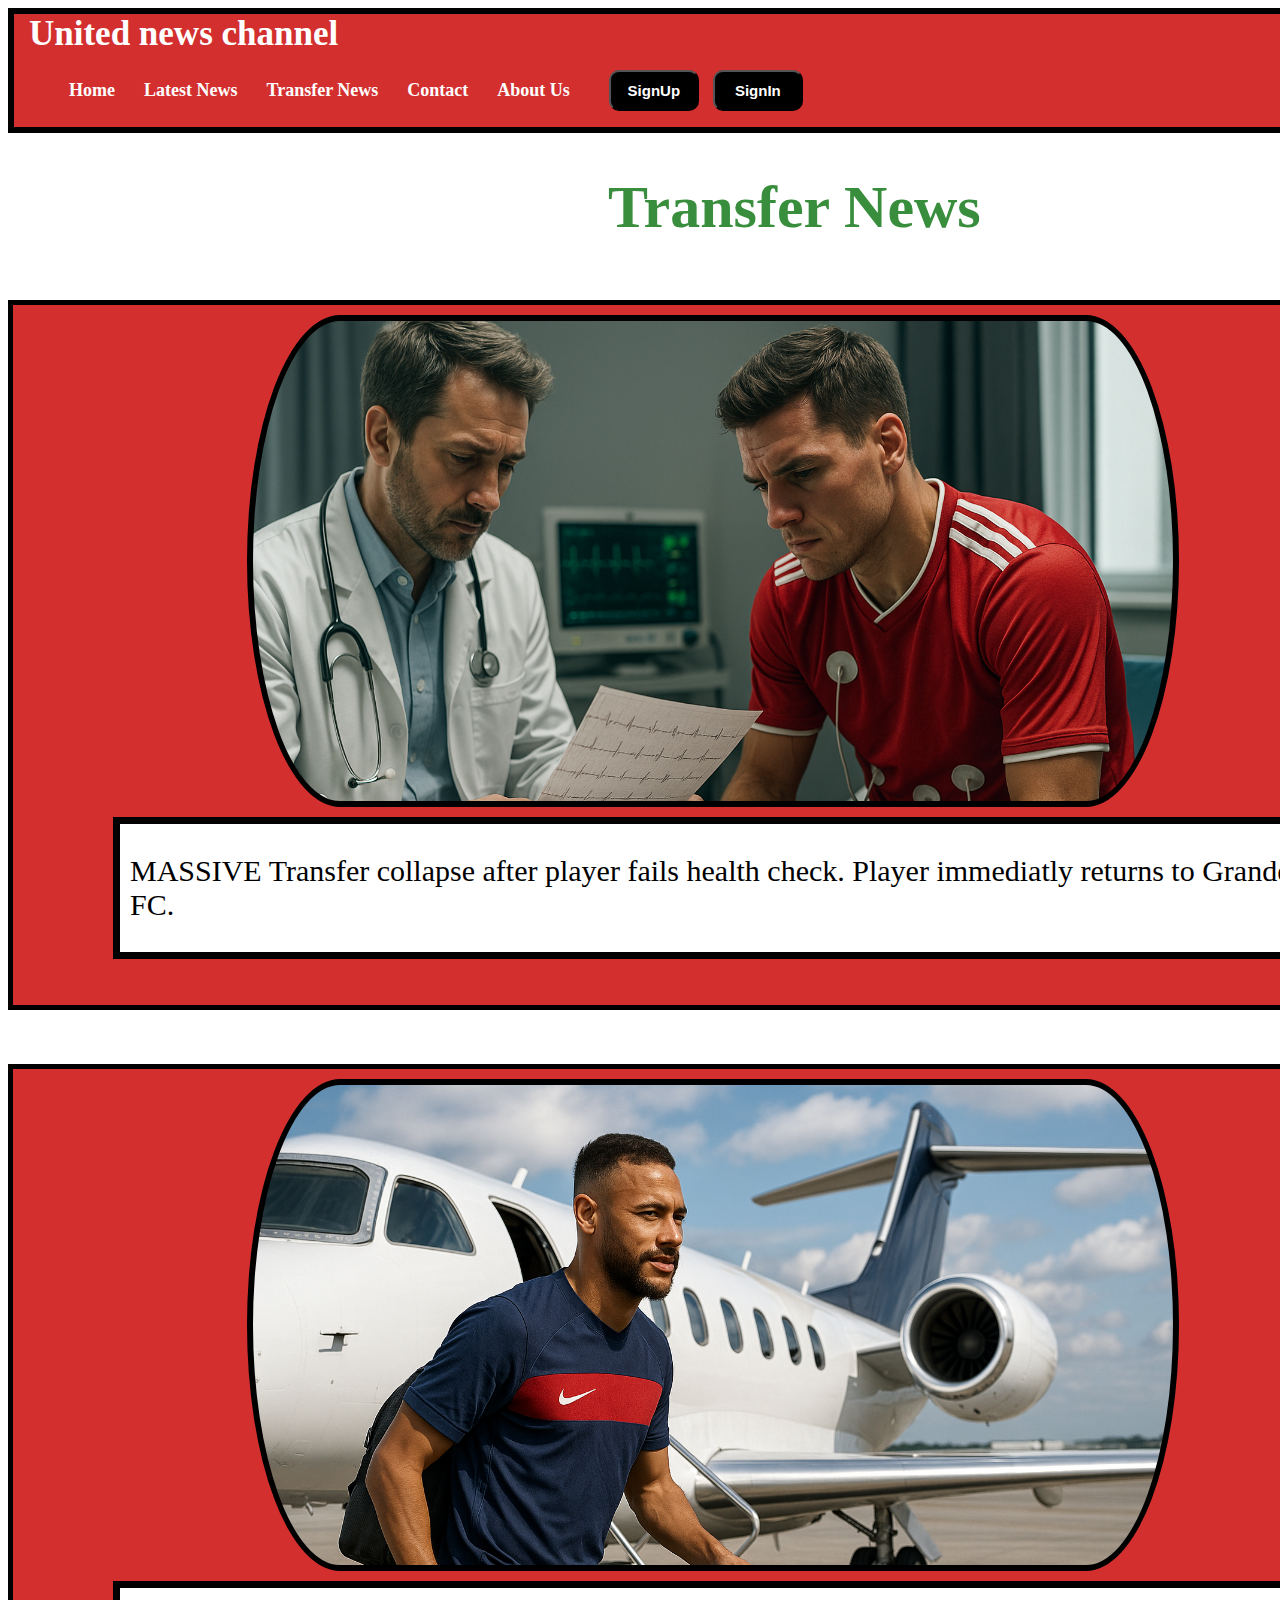
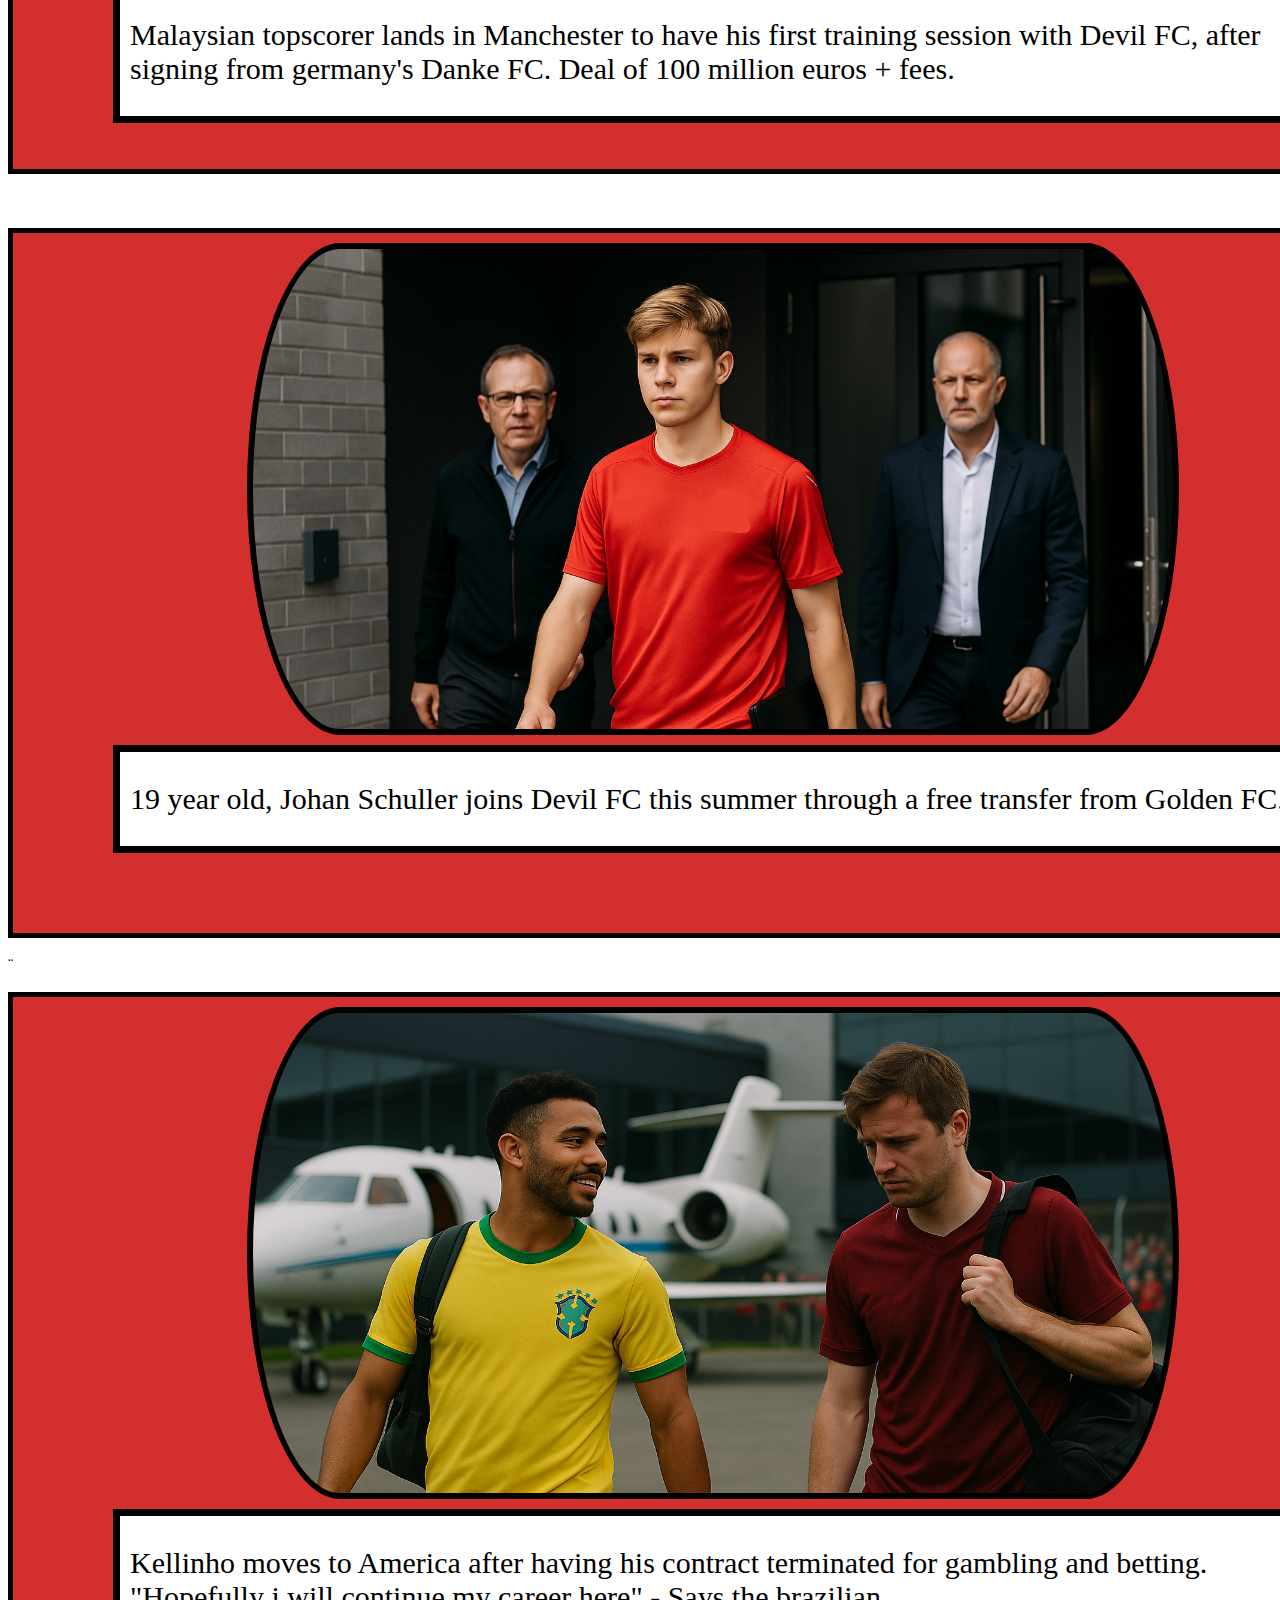
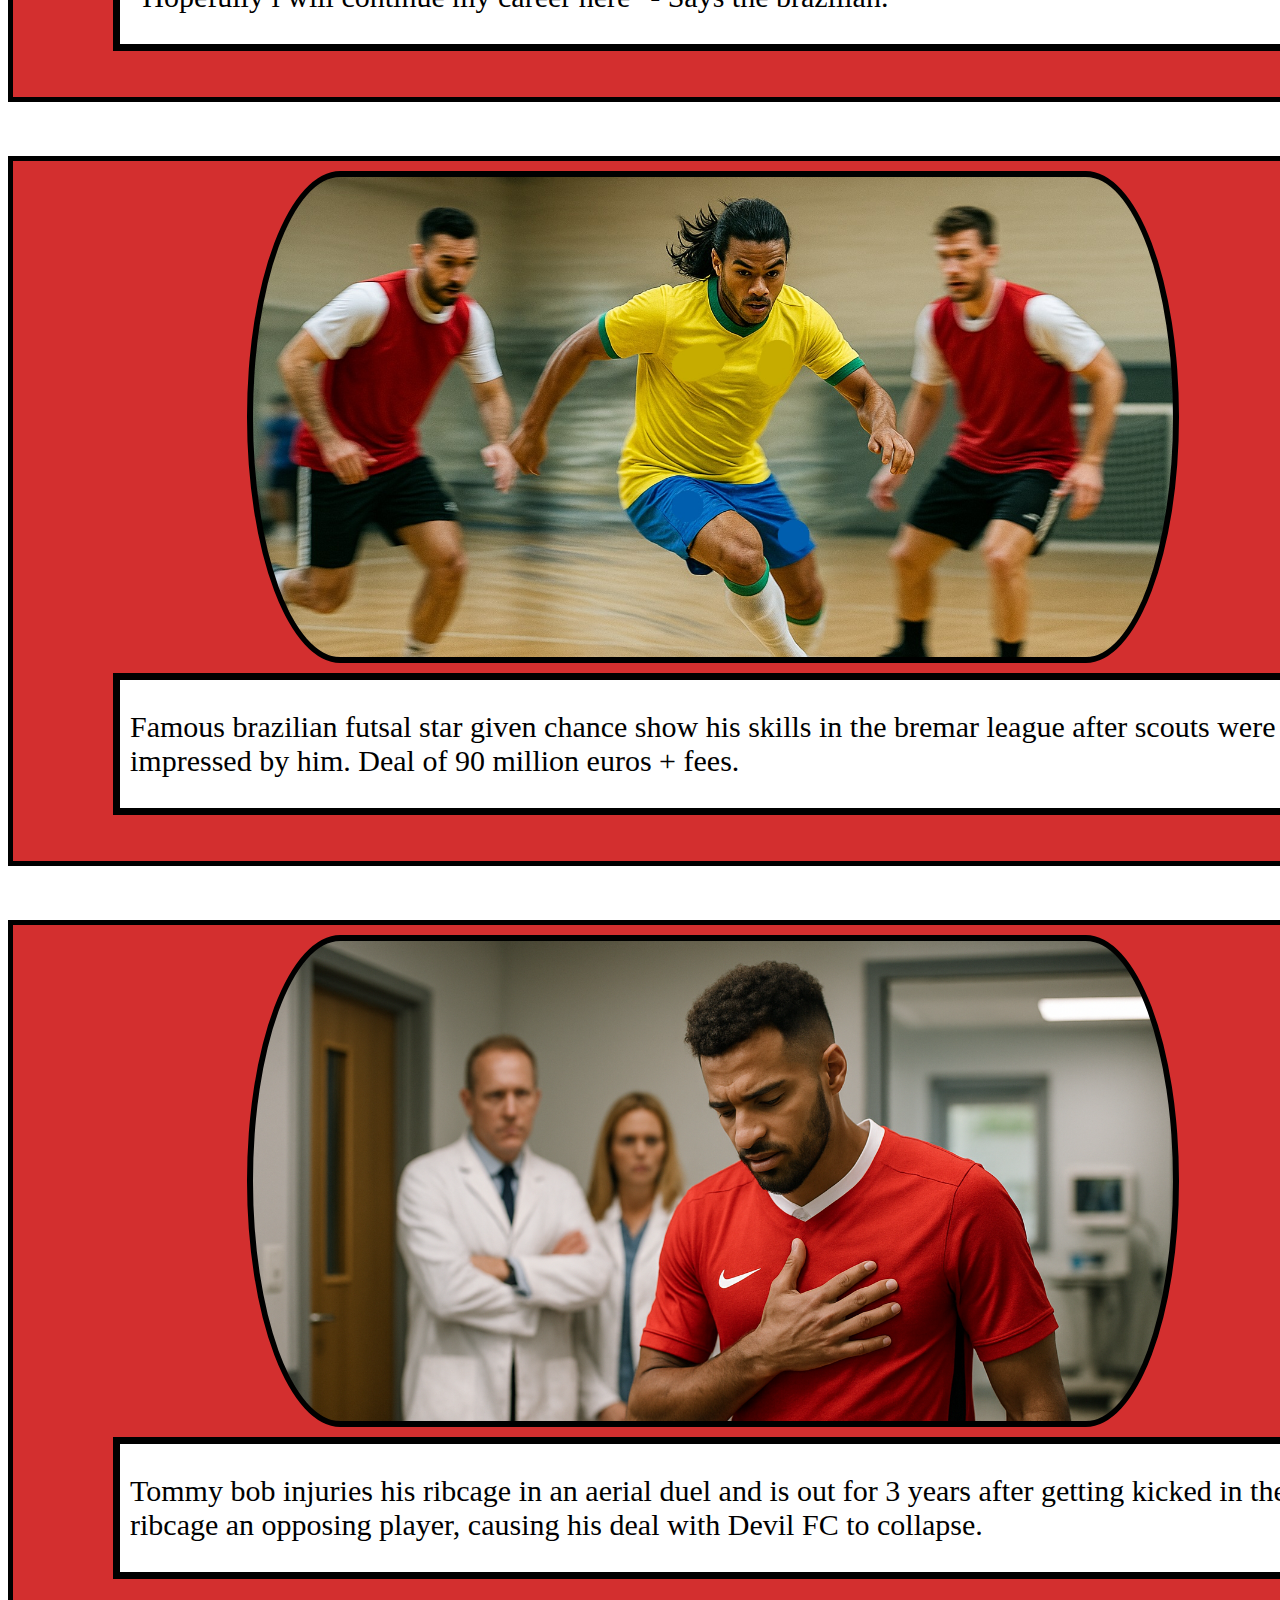
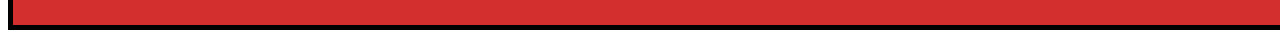
<file: transfer.html>
<!DOCTYPE html>
<html lang="en"> 
    <head>
      <meta charshet="utf-8"/> 
      <link rel="stylesheet" type="text/css" href="transfer.css"/>
      <title>Transfer</title>


    </head>
    <body>
     <nav class="navbar">
<div class="navdiv">
  <div class="logo"><a href="#">United news channel</a></div>
</div>
<ul class="vah">
  <li><a href="index.html">Home</a></li>
  <li><a href="mygrid Hemat.html">Latest News</a></li>
  <li><a href="transfer.html">Transfer News</a></li>
  <li><a href="ContactUs.HTML">Contact</a></li>
  <li><a href="index2.html">About Us</a></li>
  
  
  <button><a href="#">SignUp</a></button>
  <button><a href="#">SignIn</a></button>
</ul>
      </nav>
                 
      
     

      <h1 id="transfer">Transfer News</h1>
              


<br>

<div class="flex-container4"> 
  <div id="div4"> </div>
  <div id="div3"><p id="lelli"> MASSIVE Transfer collapse after player fails health check. Player immediatly returns to Grande FC.</p></div>
                 

</div>

<br>
<br>
<br>


<div class="flex-container5">
  <div id="div5"> </div>
  <div id="div6"><p id="lell"> Malaysian topscorer lands in Manchester to have his first training session with Devil FC, after signing from germany's Danke FC. Deal of 100 million euros + fees.</p></div>
</div>

<br>
<br>
<br>

<div class="flex-container6">
  <div id="div7"> </div>
  <div id="div8"><p id="lel"> 19 year old, Johan Schuller joins Devil FC this summer through a free transfer from Golden FC.</p></div>

</div>
<br>¨
<br>
<br>
<div class="flex-container7"> 
  <div id="div9"> </div>
<div id="div10"><p id="le"> Kellinho moves to America after having his contract terminated for gambling and betting. "Hopefully i will continue my career here" - Says the brazilian.</p></div>
</div>

<br>
<br>
<br>

<div class="flex-container8">
  <div id="div11"> </div>
  <div id="div12"><p id="lise"> Famous brazilian futsal star given chance show his skills in the bremar league after scouts were impressed by him. Deal of 90 million euros + fees.</p></div>
</div>

<br>
<br>
<br>

<div class="flex-container9">
  <div id="div13"> </div>
  <div id="div14"><p id="lisei">Tommy bob injuries his ribcage in an aerial duel and is out for 3 years after getting kicked in the ribcage an opposing player, causing his deal with Devil FC to collapse. </p></div>
</div>
<br>
</body>
</html>
</file>
<file: flexBox.css>
body{
    background-color: #ffffff;
}


*
{
    text-decoration: none;
} 
.navbar{
    background: #D32F2F;
    font-family: Georgia, 'Times New Roman', Times, serif;
    padding-left: 15px;
    padding-right: 15px;
    border: solid 6px black;
    width: 1370px;

}


.navdiv{
    display: flex;
    align-items: center;
    justify-content: space-between;
   
}
.logo a{
    font-size: 35px;
    font-weight: 600;
    color:white ;
}

li{
    list-style:none;
    display: inline-block;
}
li a{
    color: white;
    font-size: 18px ;
    font-weight: bold;
    margin-right: 25px;
}

button{
    background-color: black;
    margin-left: 10px;
    border-radius: 10px;
    padding: 10px;
    width:90px;

}

button a{
    color: white; 
    font-weight: bold;
    font-size: 15px;
}


h1{
    color: #388E3C;
    margin-left: 600px;
    font-size: 60px;
}

.flex-container {
    display: flex;
    flex-flow: nowrap row;

    height: 500px;
    width: 1400px;
    background-color: #D32F2F;
    justify-content:center;
    align-items: center;
    border: solid 5px black;
   
}

#right-div2 {
    height: 200px;
    width: 300px;
    background-image: url(ChatGPT\ Image\ May\ 3\,\ 2025\,\ 02_13_38\ PM.png); 
    background-repeat: no-repeat;
    background-size: 700px;
    border-radius: 10% / 50%;
    border: solid 6px #333333;
}


#right-div3 {
    height: 200px;
    width: 300px;
    background-image: url(ChatGPT\ Image\ May\ 3\,\ 2025\,\ 02_13_38\ PM.png); 
    background-repeat: no-repeat;
    background-size: 700px;
    border-radius: 10% / 50%;
    border: solid 6px #333333;
    display: flex;
    align-self: start;
}
#left-div1 {
    height: 250px;
  
    width: 550px;
    background-size: 400px 300px;
    padding: 20px;
   
  
   
 

}
    
#text2 {
    font-size: 27px; 
    color: rgb(255, 255, 255);
    text-align: center;
    font:bold;
    font-family: Georgia, 'Times New Roman', Times, serif;
}




#right-div4{
   height: 800px;
   width: 1390px;
align-self: center;
    background-image: url(lio2.jpg); 
    background-repeat: no-repeat;
    background-size: 100%;
  
    border: solid 6px #333333;
  

}
.flex-container4{ 
    height: 900px;
    width: 1400px;
    display: flex;
    flex-flow: nowrap column;
    
    gap:10px;
    background-color: #D32F2F;
    border: solid 5px black;
    align-items: start;
   
}



#left-div3 {
    font-size: 27px; 
    color: rgb(0, 0, 0);
    align-self:flex-start;
    font-weight:bold;
    font-family: Georgia, 'Times New Roman', Times, serif;
    background-color: white;
    margin: 16px;
    border: #333333 solid 7px;
    padding-left:40px;
    padding-right:40px;
  

}


.flex-container5{
    height: 900px;
    width: 1400px;
    display: flex;
    flex-flow: nowrap column;
    
    gap:10px;
    background-color: #D32F2F;
    border: solid 5px #000000;
    align-items: start;
}
#lille::before{
    content: "BREAKING -";
    color:red;
    font-size: 100%; 
}

#lilleeee::before{
    content: "BREAKING -";
    color:red;
    font-size: 100%; 
}
#right-div5{
    height: 800px;
    width: 1390px;
 align-self: center;
     background-image: url(esport.jpg); 
     background-repeat: no-repeat;
     background-size: 100%;
   
     border: solid 6px #333333;
   
 
 }

 #left-div6 {
    font-size: 27px; 
    color: rgb(0, 0, 0);
    align-self:flex-start;
    font-weight:bold;
    font-family: Georgia, 'Times New Roman', Times, serif;
    background-color: white;
    margin: 16px;
    border: #333333 solid 7px;
    padding-left:40px;
    padding-right:40px;
  
 }



.flex-container6{
    height: 900px;
    width: 1400px;
    display: flex;
    flex-flow: nowrap column;
    
    gap:10px;
    background-color: #D32F2F;
    border: solid 5px black;
    align-items: start;
}

#right-div7{
     height: 800px;
    width: 1390px;
 align-self: center;
     background-image: url(Elon.png); 
     background-repeat: no-repeat;
     background-size: 100%;
   
     border: solid 6px #333333;
}

#left-div8{
    font-size: 27px; 
    color: rgb(0, 0, 0);
    align-self:flex-start;
    font-weight:bold;
    font-family: Georgia, 'Times New Roman', Times, serif;
    background-color: white;
    margin: 16px;
    border: #333333 solid 7px;
    padding-left:40px;
    padding-right:40px;
}

.flex-container7{
    height: 900px;
    width: 1400px;
    display: flex;
    flex-flow: nowrap column;
    
    gap:10px;
    background-color: #D32F2F;
    border: solid 5px black;
    align-items: start;
}
#right-div9{  
    height: 800px;
    width: 1390px;
 align-self: center;
     background-image: url(count.jpg); 
     background-repeat: no-repeat;
     background-size: 100%;
   
     border: solid 6px #333333;
    }

    #left-div10{
        font-size: 27px; 
        color: rgb(0, 0, 0);
        align-self:flex-start;
        font-weight:bold;
        font-family: Georgia, 'Times New Roman', Times, serif;
        background-color: white;
        margin: 16px;
        border: #333333 solid 7px;
        padding-left:40px;
        padding-right:40px;
}
    
.flex-container8{
    height: 900px;
    width: 1400px;
    display: flex;
    flex-flow: nowrap column;
    
    gap:10px;
    background-color: #D32F2F;
    border: solid 5px black;
    align-items: start;
}

#right-div11{
    height: 800px;
    width: 1390px;
 align-self: center;
     background-image: url(sbaha.png); 
     background-repeat: no-repeat;
     background-size: 100%;
   
     border: solid 6px #333333;
}

#left-div12{
    font-size: 27px; 
    color: rgb(0, 0, 0);
    align-self:flex-start;
    font-weight:bold;
    font-family: Georgia, 'Times New Roman', Times, serif;
    background-color: white;
    margin: 16px;
    border: #333333 solid 7px;
    padding-left:40px;
    padding-right:40px;
}

.flex-container9{
    height: 900px;
    width: 1400px;
    display: flex;
    flex-flow: nowrap column;
    
    gap:10px;
    background-color: #D32F2F;
    border: solid 5px black;
    align-items: start;
}

#right-div13{ 
    height: 890px;
    width: 1390px;
 align-self: center;
     background-image: url(forfeit1.png); 
     background-repeat: no-repeat;
     background-size: 100%;
   
     border: solid 6px #333333;
    }


     #left-div14{
        font-size: 27px; 
    color: rgb(0, 0, 0);
    align-self:flex-start;
    font-weight:bold;
    font-family: Georgia, 'Times New Roman', Times, serif;
    background-color: white;
    margin: 16px;
    border: #333333 solid 7px;
    padding-left:40px;
    padding-right:40px;
     }
</file>
<file: ContactUs.CSS>
.container {
    display: grid;
    grid-template-columns: repeat(9,1fr);
    grid-template-rows: repeat(59,1fr);
    height: auto;
    width: auto;
     }
     *
{
    text-decoration: none;
} 
    .navbar{
        background: #D32F2F;
        font-family: Georgia, 'Times New Roman', Times, serif;
        padding-left: 15px;
        padding-right: 15px;
        border: solid 6px black;
        width: 1370px;
    
    }
    
    
    .navdiv{
        display: flex;
        align-items: center;
        justify-content: space-between;
       
    }
    .logo a{
        font-size: 35px;
        font-weight: 600;
        color:white ;
    }
    
    li{
        list-style:none;
        display: inline-block;
    }
    li a{
        color: white;
        font-size: 18px ;
        font-weight: bold;
        margin-right: 25px;
    }
    
    button{
        background-color: black;
        margin-left: 10px;
        border-radius: 10px;
        padding: 10px;
        width:90px;
    
    }
    
    button a{
        color: white; 
        font-weight: bold;
        font-size: 15px;
    }
    
    

#div1 {
    grid-column: 1/10;
    grid-row: 1/15;
    background-color: #eb171f;
    border: black 3px solid;
}


#div2 {
    grid-column: 4/7;
    grid-row: 4/11;
    background-color: white;
    display:flex;
    align-items: center;
    border: black 7px solid;
    justify-content: center;

}

#div2 p{
    font-size: 30px;
    color: Black;
}
#div3 {
     grid-column: 4/10;
     grid-row: 15/48;
     padding-left: 50px;
     padding-right: 50px;
     padding-top: 100px;
     padding-bottom: 50px;
     background-color:  #eb171f;    
     border: black solid 3px;
}
#div3 p {
    color: white;
    font-size: 20px;
    font-style: oblique;
}

#static-image {
    grid-column: 1 / 4;
    grid-row: 15 / 48;
    border: black solid 3px;
    display: flex;
    justify-content: center;
    align-items: center;
}

#static-image img {
    width: 100%;
    height: 100%;
    object-fit: cover; /* Ensures the image fills the space */
    display: block;
}

#footer {
    grid-column: 1/4;
    grid-row: 48/60;
    background-color: #eb171f;
    border-top: black solid 3px;
    border-bottom: black solid 3px;
    border-left: black solid 3px;
}

#footer li {
    padding-left: 40px;  
    padding-top: 30px;  
    color: black;
}

#footer a {
    color: black;
    text-decoration: none;
}


#footer a:visited,
#footer a:hover,
#footer a:active {
    color: white;
    text-decoration: none;
}

#footer2 {
    grid-column: 4/10;
    grid-row: 48/60;
    background-color: #eb171f;
    border-bottom: black solid 3px;
    border-right: black solid 3px;
    border-top: black solid 3px;
}

#footer2 li {
    padding-left: 40px;  
    padding-top: 30px;  
    color: white;
}

#footer2 a {
    color: white;
    text-decoration: none;
}


#footer2 a:visited,
#footer2 a:hover,
#footer2 a:active {
    color: white;
    text-decoration: none;
}

#Contact {
    font-size: 15px;
    color: white;
}
#Contact2 {
    font-size: 30px;
    color: white;
}
</file>
<file: index2.css>
.container {
    display: grid;
    grid-template-columns: repeat(9,1fr);
    grid-template-rows: repeat(59,1fr);
    height: auto;
    width: auto;

     }

*
{
    text-decoration: none;
} 
.navbar{
    background: #D32F2F;
    font-family: Georgia, 'Times New Roman', Times, serif;
    padding-left: 15px;
    padding-right: 15px;
    border: solid 6px black;
    width: 1370px;

}


.navdiv{
    display: flex;
    align-items: center;
    justify-content: space-between;
   
}
.logo a{
    font-size: 35px;
    font-weight: 600;
    color:white ;
}

li{
    list-style:none;
    display: inline-block;
}
li a{
    color: white;
    font-size: 18px ;
    font-weight: bold;
    margin-right: 25px;
}

button{
    background-color: black;
    margin-left: 10px;
    border-radius: 10px;
    padding: 10px;
    width:90px;

}

button a{
    color: white; 
    font-weight: bold;
    font-size: 15px;
}




#div1 {
    grid-column: 1/10;
    grid-row: 1/15;
    background-color: #eb171f;
    border: black 3px solid;
}


#div2 {
    grid-column: 4/7;
    grid-row: 4/11;
    background-color: white;
    display:flex;
    align-items: center;
    border: black 7px solid;
    justify-content: center;

}

#div2 p{
    font-size: 30px;
    color: Black;
}
#div3 {
     grid-column: 1/5;
     grid-row: 15/48;
     padding-left: 50px;
     padding-right: 50px;
     padding-top: 100px;
     padding-bottom: 50px;
     background-color:  #eb171f;    
     border: black solid 3px;
}
#div3 p {
    color: white;
    font-size: 20px;
    font-style: oblique;
}

#static-image {
    grid-column: 5 / 10;
    grid-row: 15 / 48;
    border: black solid 3px;
    display: flex;
    justify-content: center;
    align-items: center;
}

#static-image img {
    width: 100%;
    height: 100%;
    object-fit: cover; /* Ensures the image fills the space */
    display: block;
}

#footer {
    grid-column: 1/4;
    grid-row: 48/60;
    background-color: #eb171f;
    border-top: black solid 3px;
    border-bottom: black solid 3px;
    border-left: black solid 3px;
}

#footer li {
    padding-left: 40px;  
    padding-top: 30px;  
    color: white;
}


#footer a {
    color: black;
    text-decoration: none;
}


#footer a:visited,
#footer a:hover,
#footer a:active {
    color: white;
    text-decoration: none;
}

#footer2 {
    grid-column: 4/10;
    grid-row: 48/60;
    background-color: #eb171f;
    border-bottom: black solid 3px;
    border-right: black solid 3px;
    border-top: black solid 3px;
}

#footer2 li {
    padding-left: 40px;  
    padding-top: 30px;  
    color: white;
}


#footer2 a {
    color: white;
    text-decoration: none;
}


#footer2 a:visited,
#footer2 a:hover,
#footer2 a:active {
    color: white;
    text-decoration: none;
}
</file>
<file: mystylegrid Hemat.css>
body{

    background-color: #f3edeb;
}

.parent{
    display:grid;
    grid-template-columns:repeat(14, 1fr) ;
    grid-template-rows:repeat(16, 1fr) ;
    gap: 10px;
    height: 150vh;
    width: 98vw;
  
}

.parent > div{
display: flex;
align-items: center;
justify-content: center;

}

*
{
    text-decoration: none;
} 
.navbar{
    background: #D32F2F;
    font-family: Georgia, 'Times New Roman', Times, serif;
    padding-left: 15px;
    padding-right: 15px;
    border: solid 6px black;
}


.navdiv{
    display: flex;
    align-items: center;
    justify-content: space-between;
}
.logo a{
    font-size: 35px;
    font-weight: 600;
    color:white ;
}

li{
    list-style:none;
    display: inline-block;
}
li a{
    color: white;
    font-size: 18px ;
    font-weight: bold;
    margin-right: 25px;
}

button{
    background-color: black;
    margin-left: 10px;
    border-radius: 10px;
    padding: 10px;
    width:90px;

}

button a{
    color: white; 
    font-weight: bold;
    font-size: 15px;
}
#grid-div11 {
    background-color: #eb171f;

    grid-column: 1/4;
    grid-row: 1/6 ;


}
#pancake {
    color: #eb171f;
}
#hej{
    height: 100%;
    width: 100%;
}
#grid-div22 {
    background-color: #eb171f;
    grid-column: 4/11;
    grid-row:  1/6;
   
}

#grid-div33 {
    background-color: #93a995;
    
    grid-column: 1/4;
    grid-row:  6/12;
}
#grid-div44 {
    background-image: url(man\ u\ stad.png);
    background-repeat: no-repeat;
    background-size: cover;
    grid-column: 1/15;
    grid-row: 12/17;
}

#grid-div66 {
    background-color: 	#93a995;
    grid-column: 11/15;
    grid-row: 8/12;
}
#grid-div77 {
    background-color: #eb171f;
    grid-column: 4/11;
    grid-row: 6/10;
}
#grid-div88 {
    background-color: #D32F2F;
    color: #93a995;
    grid-column: 4/11;
    grid-row:  10/12;
}

h1{
    color: #388E3C;
    margin-left: 480px;
    font-size: 40px;
}

#grid-div99 {
    background-color: rgb(0, 0, 0);
    grid-column: 11/15;
    grid-row:  1/8;
}
#andora{
    height: 100%;
    width: 100%;
}
#mb{
    height: 100%;
    width: 100%;
}

#video1{
    height: 100%;
    width: 100%;
}
#textus{
    font-size: large;
    color:	#000000;
    font-size: 24px;
    padding: 24px;
}
#textu{
    font-size: large;
    color: #000000;
    font-size: 24px;
    padding: 24px;
}

#textua{
    font-size: large;
    color: 		#ffffff;
    font-size: 24px;
    padding: 28px;
}
#textuv{
   font-size: 28px;
   background: rgb(56, 142, 60, 0.30);
    border: dotted;
    color: #ffffff;
    padding: 6px;
  
   
}


#hejo{
height: 100%;
width: 100%;
}
</file>
<file: transfer.css>
body{
    background-color: #ffffff;
}


*
{
    text-decoration: none;
} 
.navbar{
    background: #D32F2F;
    font-family: Georgia, 'Times New Roman', Times, serif;
    padding-left: 15px;
    padding-right: 15px;
    border: solid 6px black;
    width: 1370px;

}


.navdiv{
    display: flex;
    align-items: center;
    justify-content: space-between;
   
}
.logo a{
    font-size: 35px;
    font-weight: 600;
    color:white ;
}

li{
    list-style:none;
    display: inline-block;
}
li a{
    color: white;
    font-size: 18px ;
    font-weight: bold;
    margin-right: 25px;
}

button{
    background-color: black;
    margin-left: 10px;
    border-radius: 10px;
    padding: 10px;
    width:90px;

}

button a{
    color: white; 
    font-weight: bold;
    font-size: 15px;
}








#div4{
   height: 480px;
   width: 920px;
align-self: center;
    background-image: url(heal.png); 
    background-repeat: no-repeat;
    background-size: 100%;
  margin-top: 10px;
    border: solid 6px black;
    border-radius: 10% / 50%;
    

}


#div3 {
    font-size: 30px; 
    color: rgb(0, 0, 0);
    align-self:flex-start;
    font:bold;
    font-family: Georgia, 'Times New Roman', Times, serif;
    background-color: white;
    margin-left: 100px;
    margin-right: 100px;
    border: #000000 solid 7px;
    padding-left:10px;
  

}

.flex-container4{ 
    height: 700px;
    width: 1400px;
    display: flex;
    flex-flow: nowrap column;
    
    gap:10px;
    background-color: #D32F2F;
    border: solid 5px black;
    align-items: start;
   
}





.flex-container5{
    height: 700px;
    width: 1400px;
    display: flex;
    flex-flow: nowrap column;
    
    gap:10px;
    background-color: #D32F2F;
    border: solid 5px black;
    align-items: start;
}


h1{
    color: #388E3C;
    margin-left: 600px;
    font-size: 60px;
  
}

#div5{
    height: 480px;
   width: 920px;
align-self: center;
    background-image: url(Ney.png); 
    background-repeat: no-repeat;
    background-size: 100%;
  margin-top: 10px;
    border: solid 6px black;
    border-radius: 10% / 50%;
 
 }

 #div6 {
    font-size: 30px; 
    color: rgb(0, 0, 0);
    align-self:flex-start;
    font:bold;
    font-family: Georgia, 'Times New Roman', Times, serif;
    background-color: white;
    margin-left: 100px;
    margin-right: 100px;
    border: #000000 solid 7px;
    padding-left:10px;
  
 }



.flex-container6{
    height: 700px;
    width: 1400px;
    display: flex;
    flex-flow: nowrap column;
    
    gap:10px;
    background-color: #D32F2F;
    border: solid 5px black;
    align-items: start;
}

#div7{
    height: 480px;
   width: 920px;
align-self: center;
    background-image: url(Bunde.jpg); 
    background-repeat: no-repeat;
    background-size: 100%;
  margin-top: 10px;
    border: solid 6px black;
    border-radius: 10% / 50%;
}

#div8{
    font-size: 30px; 
    color: rgb(0, 0, 0);
    align-self:flex-start;
    font:bold;
    font-family: Georgia, 'Times New Roman', Times, serif;
    background-color: white;
    margin-left: 100px;
    margin-right: 100px;
    border: #000000 solid 7px;
    padding-left:10px;
  
}

.flex-container7{
    height: 700px;
    width: 1400px;
    display: flex;
    flex-flow: nowrap column;
    
    gap:10px;
    background-color: #D32F2F;
    border: solid 5px black;
    align-items: start;
}
#div9{  
    height: 480px;
    width: 920px;
 align-self: center;
     background-image: url(Braz.png); 
     background-repeat: no-repeat;
     background-size: 100%;
   margin-top: 10px;
     border: solid 6px black;
     border-radius: 10% / 50%;
    }

    #div10{
        font-size: 30px; 
        color: rgb(0, 0, 0);
        align-self:flex-start;
        font:bold;
        font-family: Georgia, 'Times New Roman', Times, serif;
        background-color: white;
        margin-left: 100px;
        margin-right: 100px;
        border: #000000 solid 7px;
        padding-left:10px;
      
}
    
.flex-container8{
    height: 700px;
    width: 1400px;
    display: flex;
    flex-flow: nowrap column;
    
    gap:10px;
    background-color: #D32F2F;
    border: solid 5px black;
    align-items: start;
}

#div11{
    height: 480px;
    width: 920px;
 align-self: center;
     background-image: url(bok.jpg); 
     background-repeat: no-repeat;
     background-size: 100%;
   margin-top: 10px;
     border: solid 6px black;
     border-radius: 10% / 50%;
}

#div12{
    font-size: 30px; 
    color: rgb(0, 0, 0);
    align-self:flex-start;
    font:bold;
    font-family: Georgia, 'Times New Roman', Times, serif;
    background-color: white;
    margin-left: 100px;
    margin-right: 100px;
    border: #000000 solid 7px;
    padding-left:10px;
  
}

.flex-container9{
    height: 700px;
    width: 1400px;
    display: flex;
    flex-flow: nowrap column;
    
    gap:10px;
    background-color: #D32F2F;
    border: solid 5px black;
    align-items: start;
}

#div13{ 
    height: 480px;
    width: 920px;
 align-self: center;
     background-image: url(Ont.png); 
     background-repeat: no-repeat;
     background-size: 100%;
   margin-top: 10px;
     border: solid 6px black;
     border-radius: 10% / 50%;
    }


     #div14{
        font-size: 30px; 
        color: rgb(0, 0, 0);
        align-self:flex-start;
        font:bold;
        font-family: Georgia, 'Times New Roman', Times, serif;
        background-color: white;
        margin-left: 100px;
        margin-right: 100px;
        border: #000000 solid 7px;
        padding-left:10px;
      
     }
</file>
